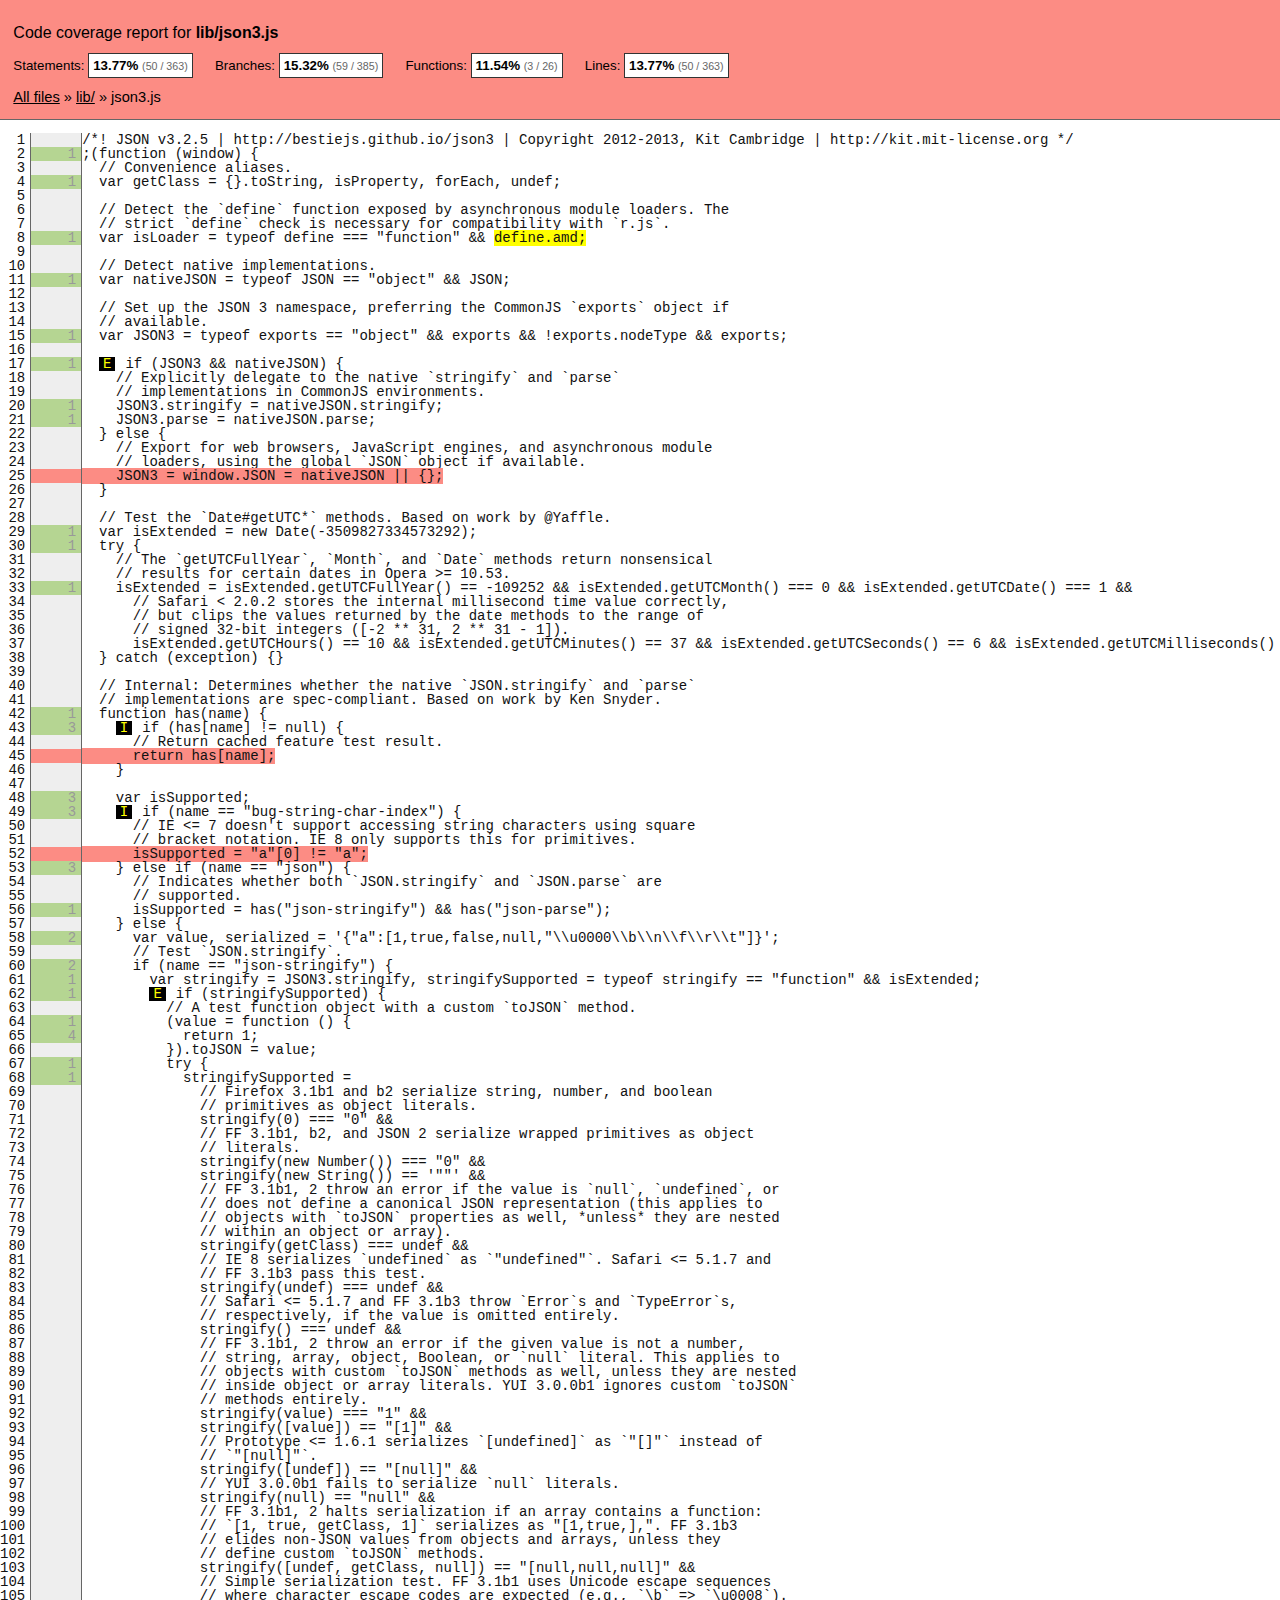
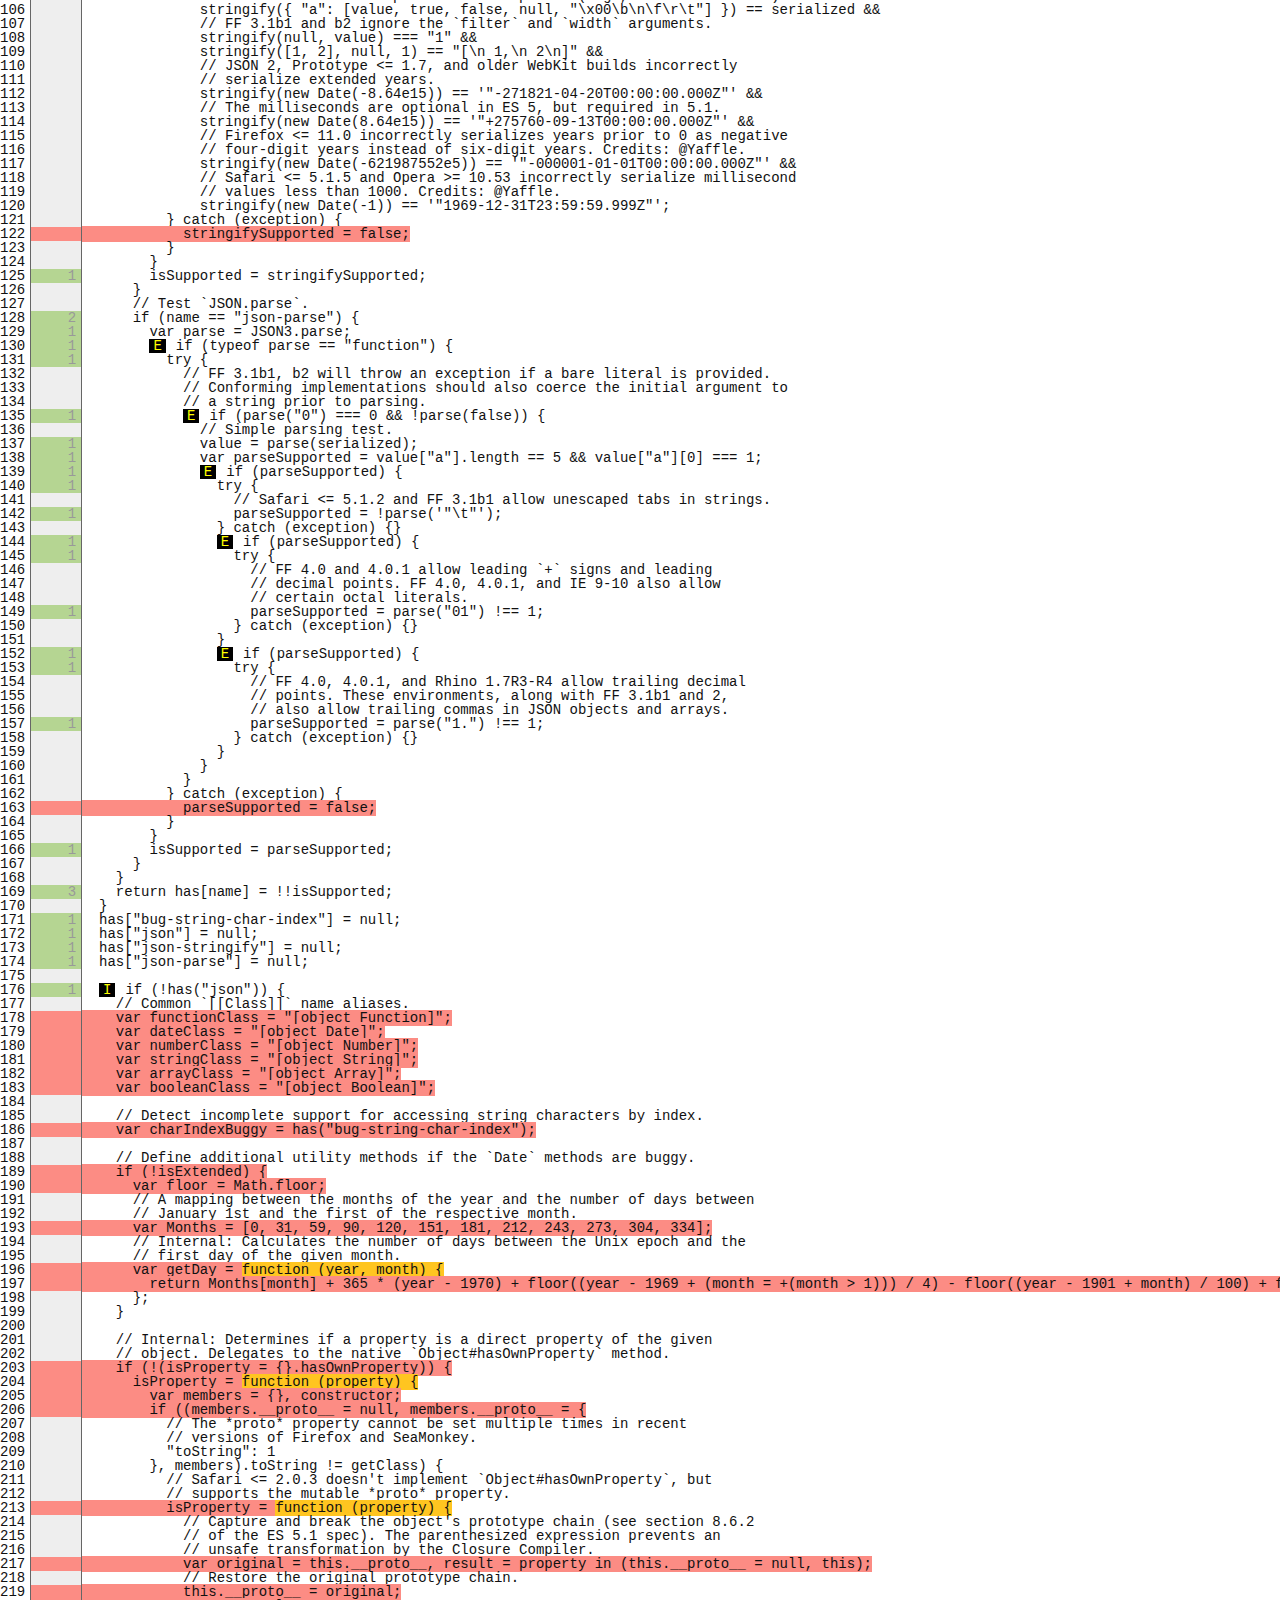
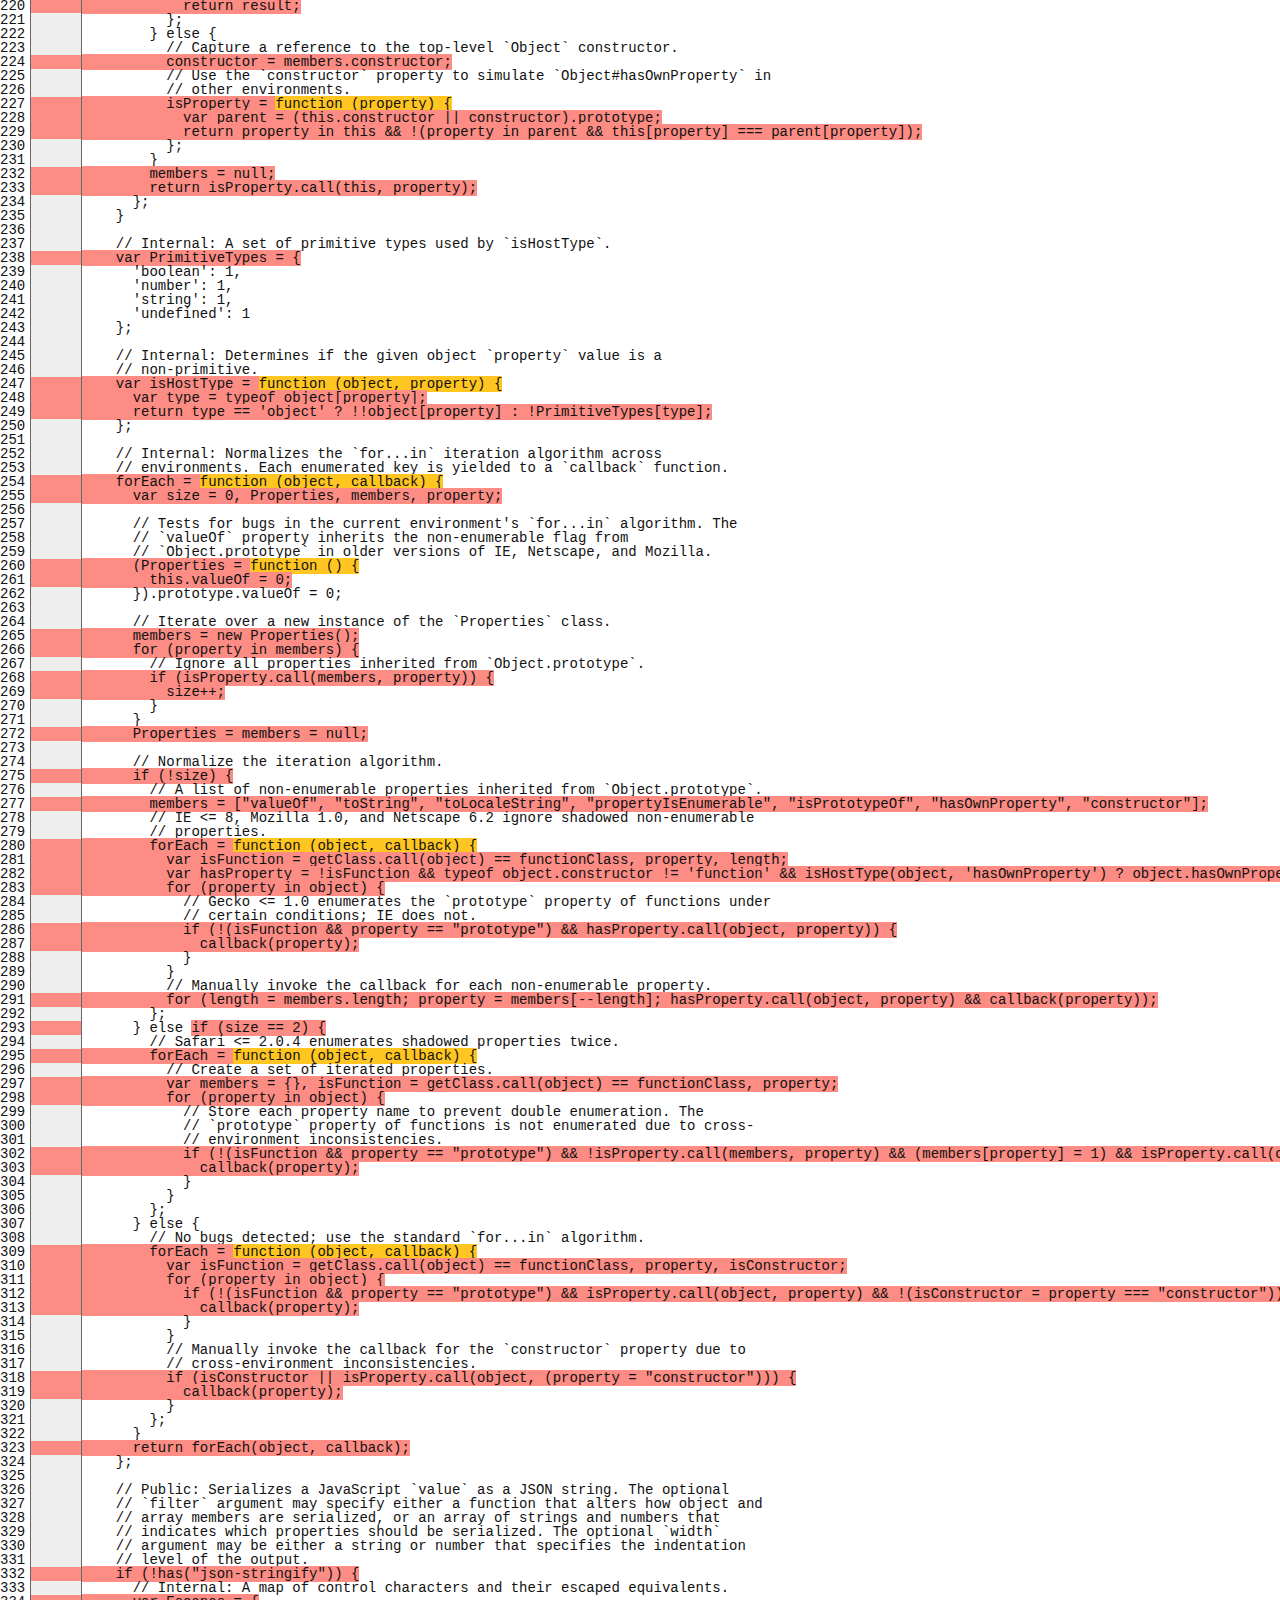
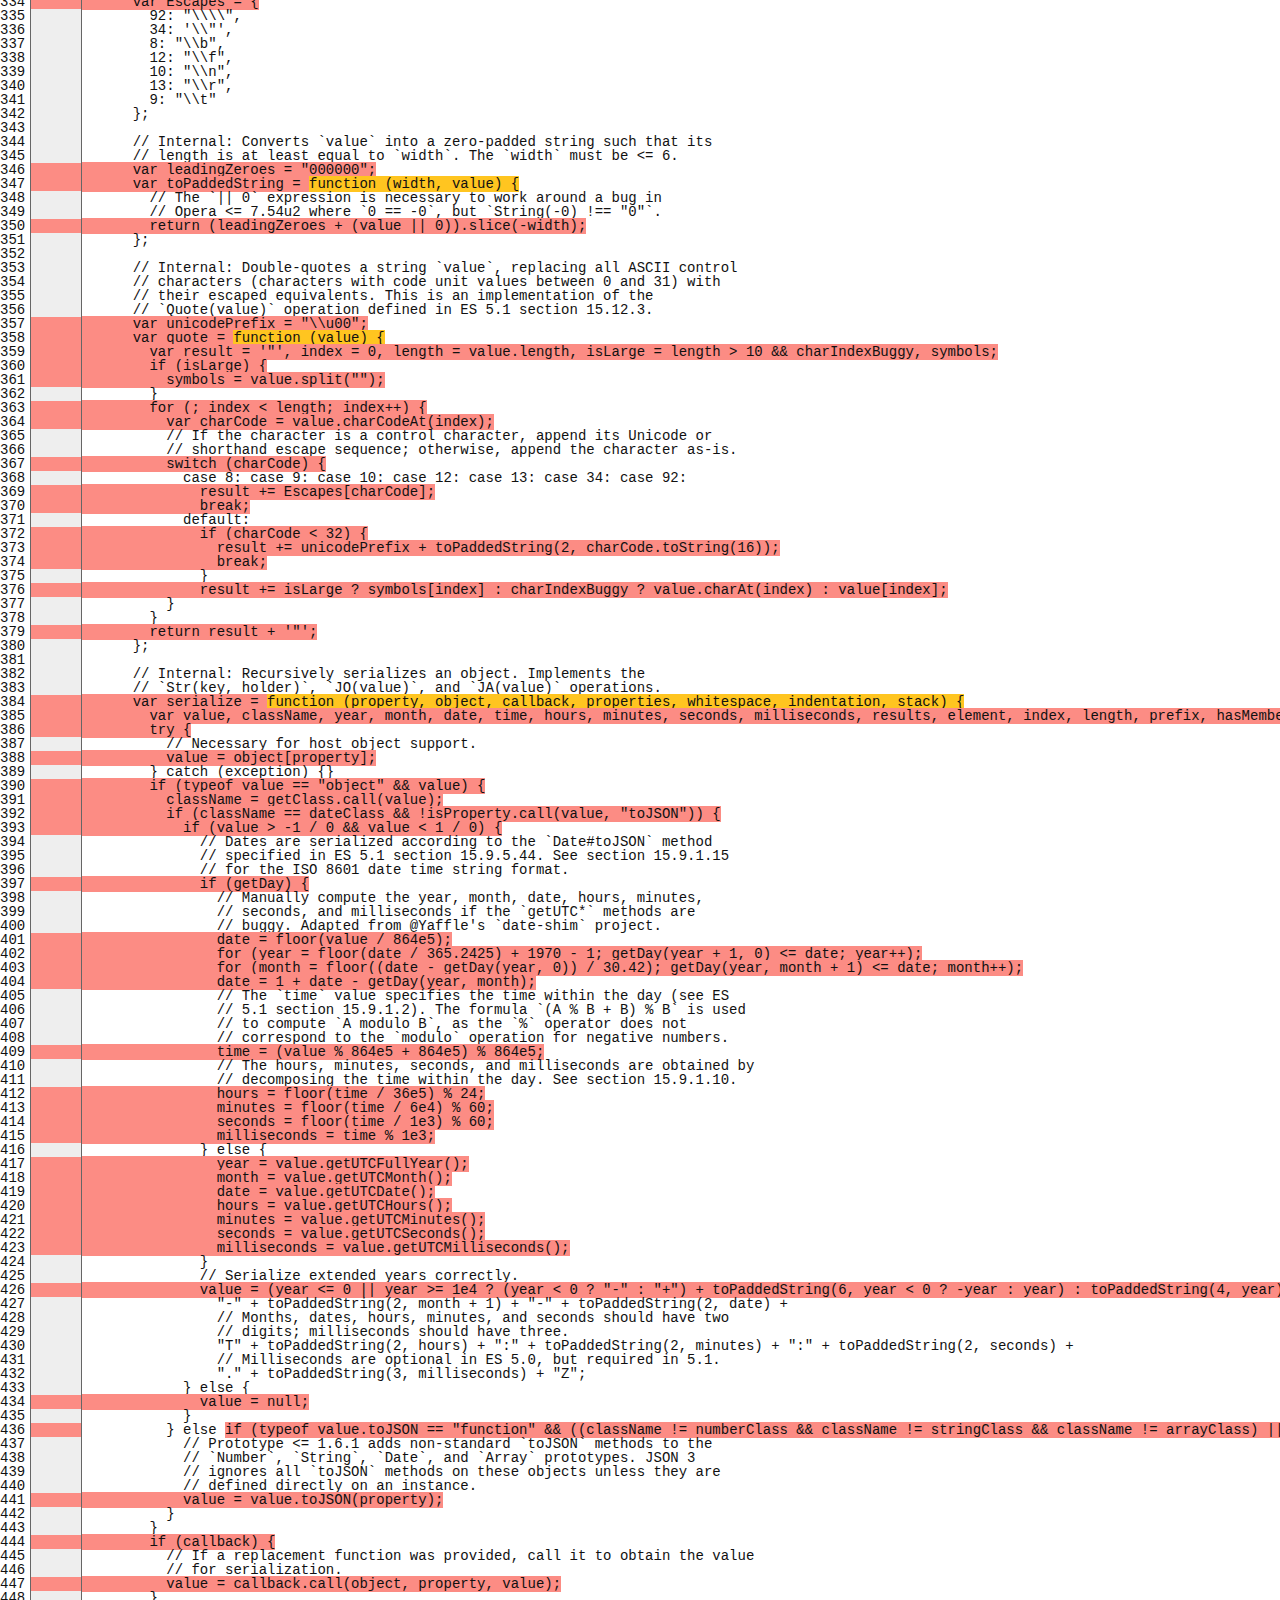
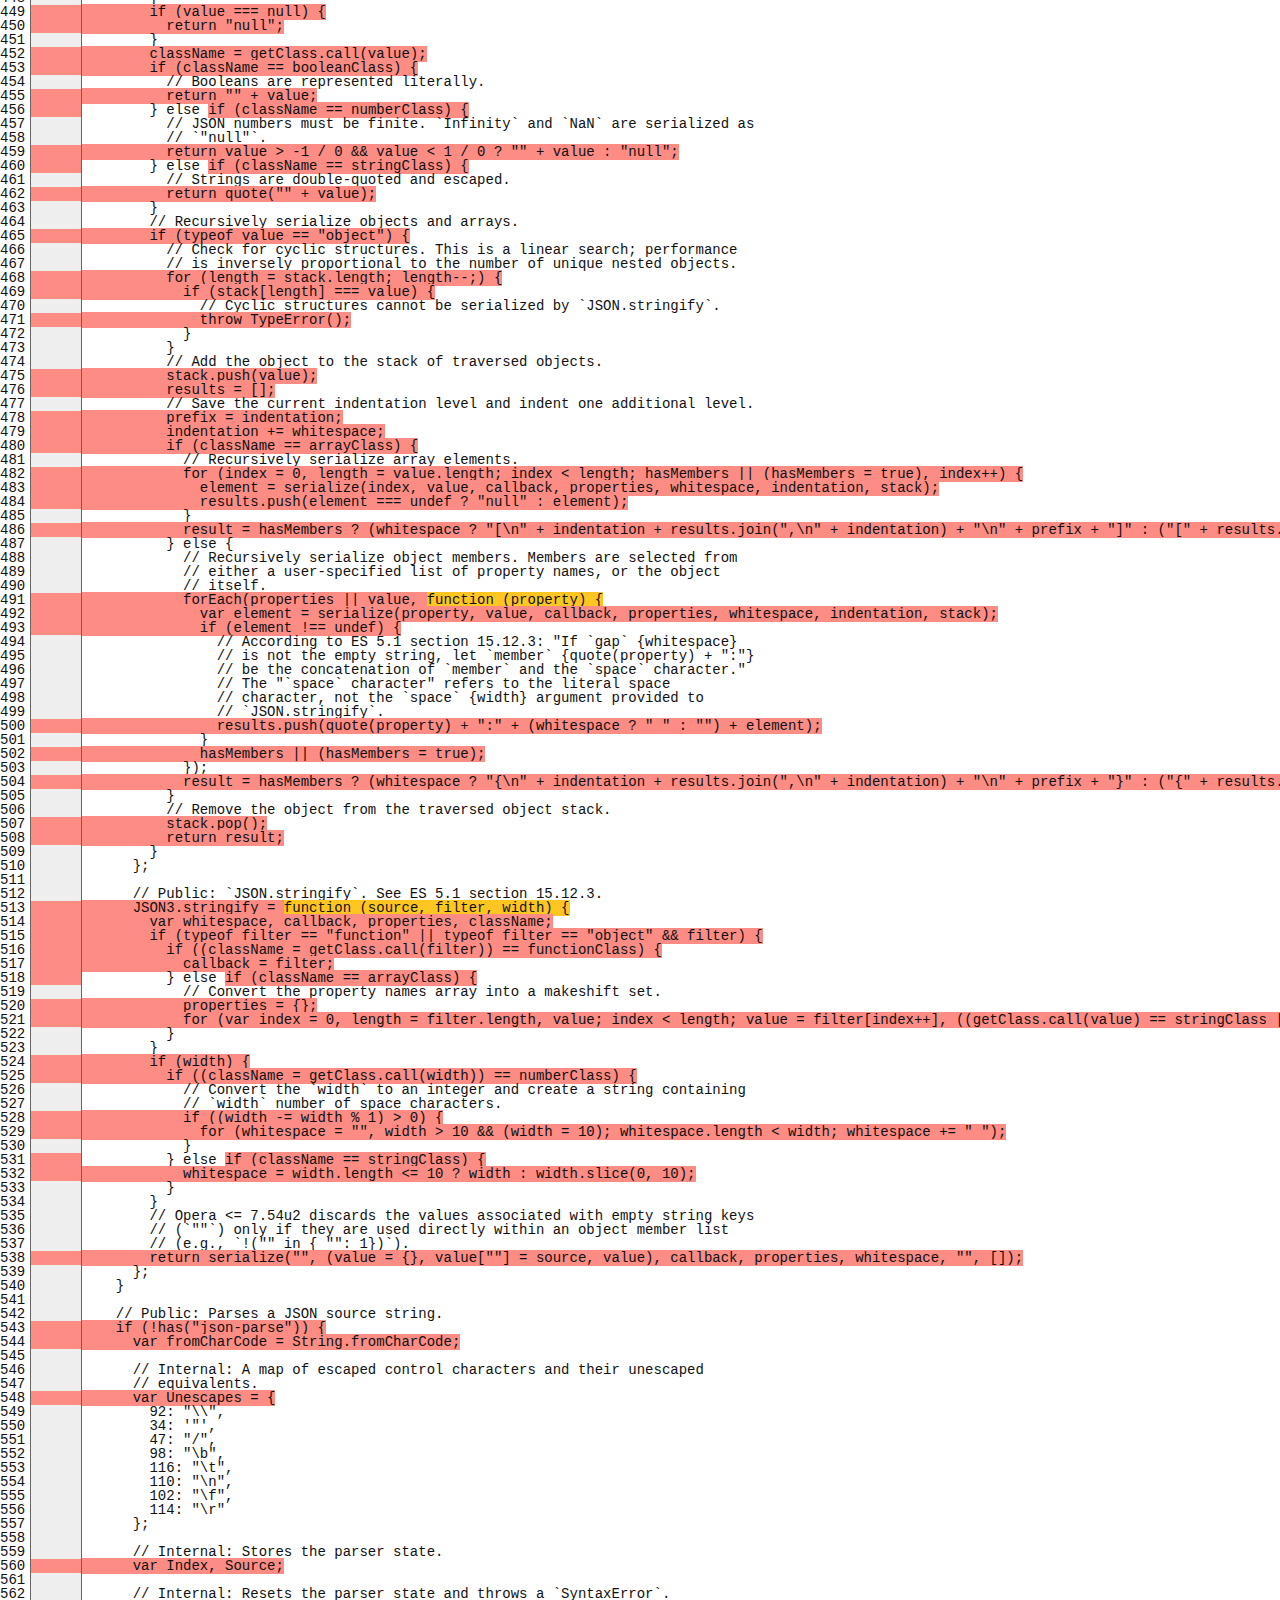
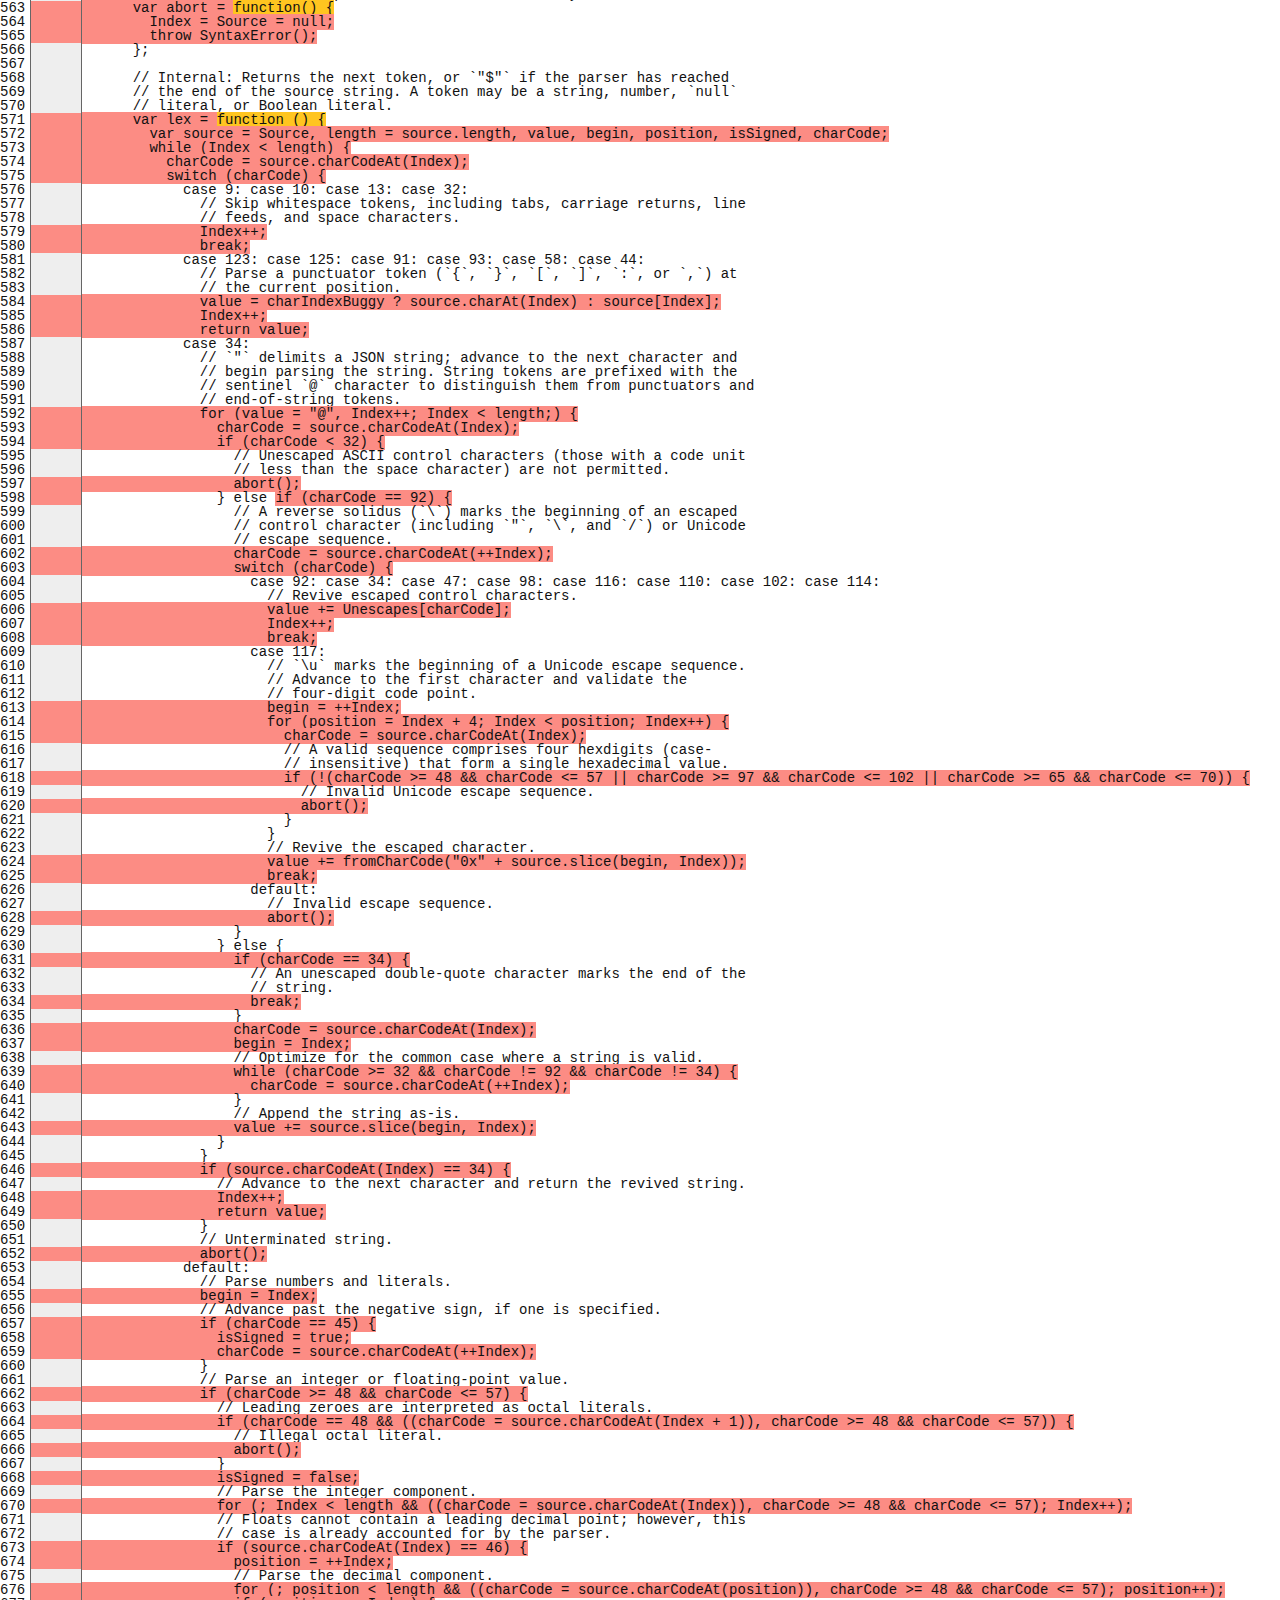
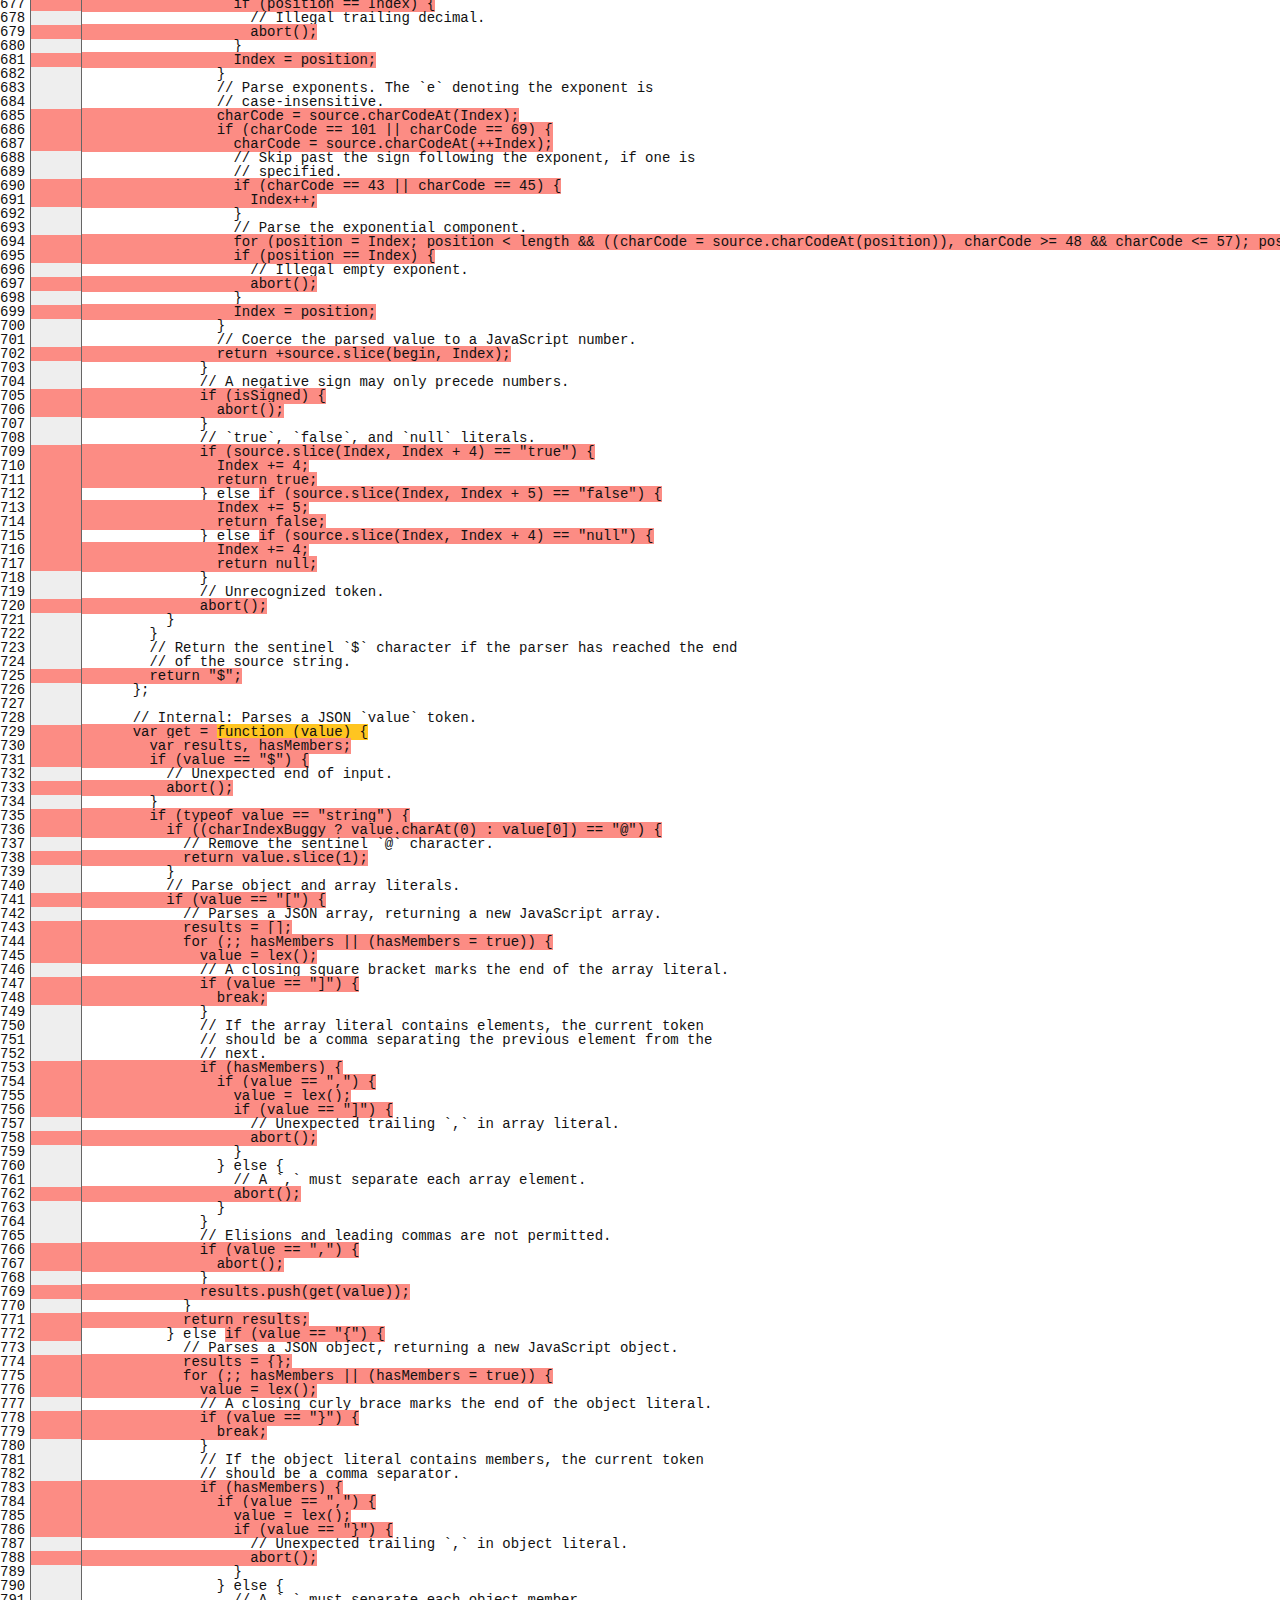
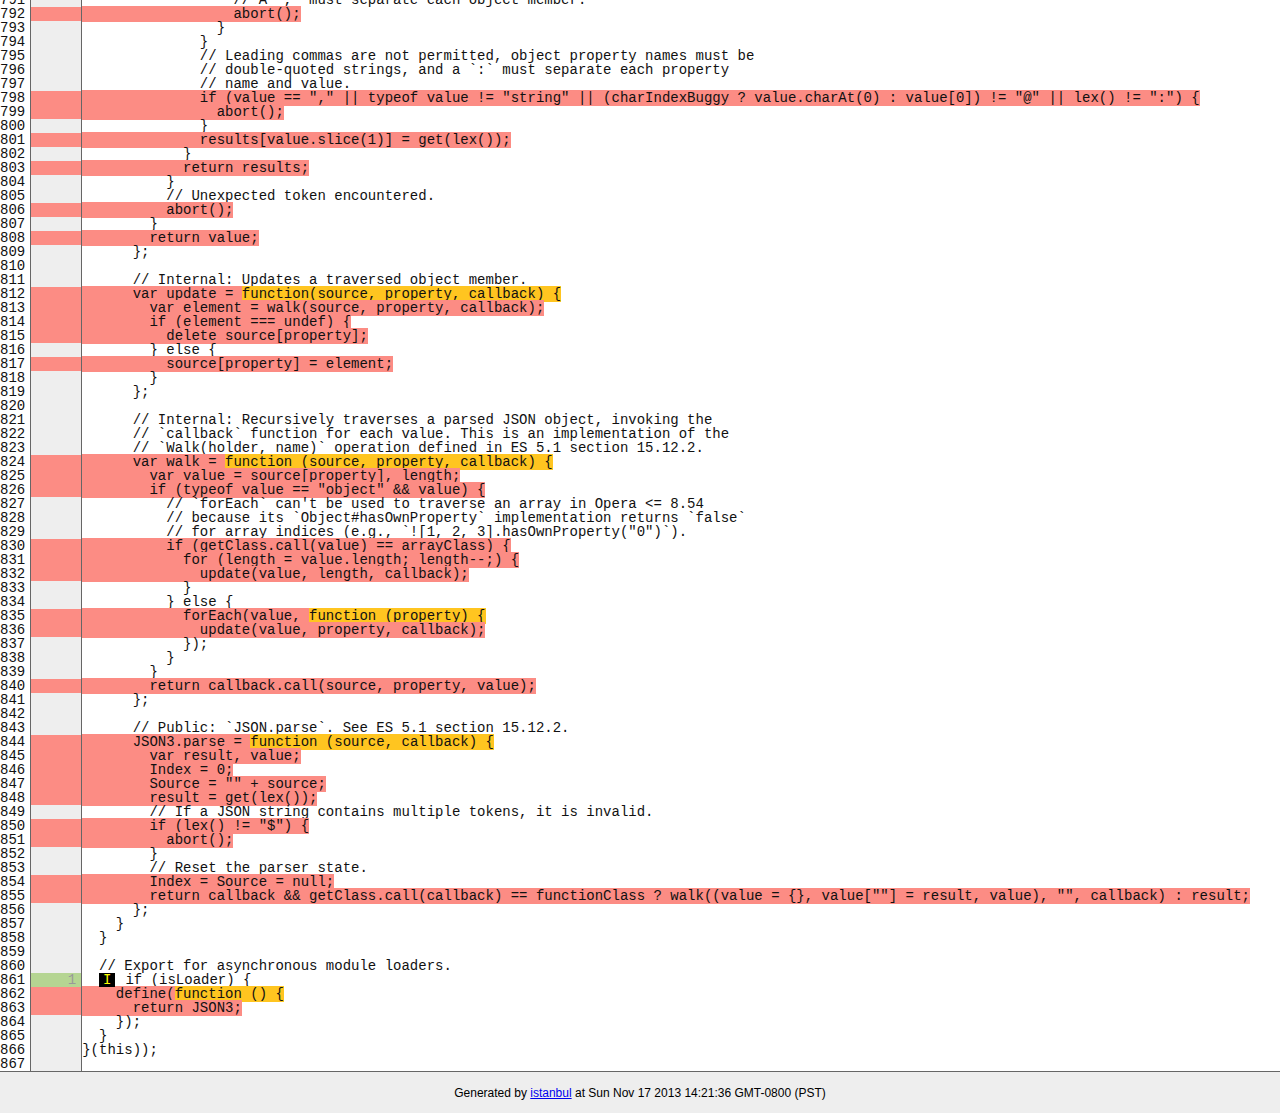
<file: node_modules/json3/coverage/lcov-report/lib/json3.js.html>
<!doctype html>
<html lang="en">
<head>
    <title>Code coverage report for lib/json3.js</title>
    <meta charset="utf-8">

    <link rel="stylesheet" href="../prettify.css">

    <style>
        body, html {
            margin:0; padding: 0;
        }
        body {
            font-family: Helvetica Neue, Helvetica,Arial;
            font-size: 10pt;
        }
        div.header, div.footer {
            background: #eee;
            padding: 1em;
        }
        div.header {
            z-index: 100;
            position: fixed;
            top: 0;
            border-bottom: 1px solid #666;
            width: 100%;
        }
        div.footer {
            border-top: 1px solid #666;
        }
        div.body {
            margin-top: 10em;
        }
        div.meta {
            font-size: 90%;
            text-align: center;
        }
        h1, h2, h3 {
            font-weight: normal;
        }
        h1 {
            font-size: 12pt;
        }
        h2 {
            font-size: 10pt;
        }
        pre {
            font-family: Consolas, Menlo, Monaco, monospace;
            margin: 0;
            padding: 0;
            line-height: 14px;
            font-size: 14px;
            -moz-tab-size: 2;
            -o-tab-size:  2;
            tab-size: 2;
        }

        div.path { font-size: 110%; }
        div.path a:link, div.path a:visited { color: #000; }
        table.coverage { border-collapse: collapse; margin:0; padding: 0 }

        table.coverage td {
            margin: 0;
            padding: 0;
            color: #111;
            vertical-align: top;
        }
        table.coverage td.line-count {
            width: 50px;
            text-align: right;
            padding-right: 5px;
        }
        table.coverage td.line-coverage {
            color: #777 !important;
            text-align: right;
            border-left: 1px solid #666;
            border-right: 1px solid #666;
        }

        table.coverage td.text {
        }

        table.coverage td span.cline-any {
            display: inline-block;
            padding: 0 5px;
            width: 40px;
        }
        table.coverage td span.cline-neutral {
            background: #eee;
        }
        table.coverage td span.cline-yes {
            background: #b5d592;
            color: #999;
        }
        table.coverage td span.cline-no {
            background: #fc8c84;
        }

        .cstat-yes { color: #111; }
        .cstat-no { background: #fc8c84; color: #111; }
        .fstat-no { background: #ffc520; color: #111 !important; }
        .cbranch-no { background:  yellow !important; color: #111; }
        .missing-if-branch {
            display: inline-block;
            margin-right: 10px;
            position: relative;
            padding: 0 4px;
            background: black;
            color: yellow;
            xtext-decoration: line-through;
        }
        .missing-if-branch .typ {
            color: inherit !important;
        }

        .entity, .metric { font-weight: bold; }
        .metric { display: inline-block; border: 1px solid #333; padding: 0.3em; background: white; }
        .metric small { font-size: 80%; font-weight: normal; color: #666; }

        div.coverage-summary table { border-collapse: collapse; margin: 3em; font-size: 110%; }
        div.coverage-summary td, div.coverage-summary table  th { margin: 0; padding: 0.25em 1em; border-top: 1px solid #666; border-bottom: 1px solid #666; }
        div.coverage-summary th { text-align: left; border: 1px solid #666; background: #eee; font-weight: normal; }
        div.coverage-summary th.file { border-right: none !important; }
        div.coverage-summary th.pic { border-left: none !important; text-align: right; }
        div.coverage-summary th.pct { border-right: none !important; }
        div.coverage-summary th.abs { border-left: none !important; text-align: right; }
        div.coverage-summary td.pct { text-align: right; border-left: 1px solid #666; }
        div.coverage-summary td.abs { text-align: right; font-size: 90%; color: #444; border-right: 1px solid #666; }
        div.coverage-summary td.file { text-align: right; border-left: 1px solid #666; white-space: nowrap;  }
        div.coverage-summary td.pic { min-width: 120px !important;  }
        div.coverage-summary a:link { text-decoration: none; color: #000; }
        div.coverage-summary a:visited { text-decoration: none; color: #333; }
        div.coverage-summary a:hover { text-decoration: underline; }
        div.coverage-summary tfoot td { border-top: 1px solid #666; }

        div.coverage-summary .yui3-datatable-sort-indicator, div.coverage-summary .dummy-sort-indicator {
            height: 10px;
            width: 7px;
            display: inline-block;
            margin-left: 0.5em;
        }
        div.coverage-summary .yui3-datatable-sort-indicator {
            background: url("http://yui.yahooapis.com/3.6.0/build/datatable-sort/assets/skins/sam/sort-arrow-sprite.png") no-repeat scroll 0 0 transparent;
        }
        div.coverage-summary .yui3-datatable-sorted .yui3-datatable-sort-indicator {
            background-position: 0 -20px;
        }
        div.coverage-summary .yui3-datatable-sorted-desc .yui3-datatable-sort-indicator {
            background-position: 0 -10px;
        }

        .high { background: #b5d592 !important; }
        .medium { background: #ffe87c !important; }
        .low { background: #fc8c84 !important; }

        span.cover-fill, span.cover-empty {
            display:inline-block;
            border:1px solid #444;
            background: white;
            height: 12px;
        }
        span.cover-fill {
            background: #ccc;
            border-right: 1px solid #444;
        }
        span.cover-empty {
            background: white;
            border-left: none;
        }
        span.cover-full {
            border-right: none !important;
        }
        pre.prettyprint {
            border: none !important;
            padding: 0 !important;
            margin: 0 !important;
        }
        .com { color: #999 !important; }
    </style>
</head>
<body>
<div class="header low">
    <h1>Code coverage report for <span class="entity">lib/json3.js</span></h1>
    <h2>
        
        Statements: <span class="metric">13.77% <small>(50 / 363)</small></span> &nbsp;&nbsp;&nbsp;&nbsp;
        
        
        Branches: <span class="metric">15.32% <small>(59 / 385)</small></span> &nbsp;&nbsp;&nbsp;&nbsp;
        
        
        Functions: <span class="metric">11.54% <small>(3 / 26)</small></span> &nbsp;&nbsp;&nbsp;&nbsp;
        
        
        Lines: <span class="metric">13.77% <small>(50 / 363)</small></span> &nbsp;&nbsp;&nbsp;&nbsp;
        
    </h2>
    <div class="path"><a href="../index.html">All files</a> &#187; <a href="index.html">lib/</a> &#187; json3.js</div>
</div>
<div class="body">
<pre><table class="coverage">
<tr><td class="line-count">1
2
3
4
5
6
7
8
9
10
11
12
13
14
15
16
17
18
19
20
21
22
23
24
25
26
27
28
29
30
31
32
33
34
35
36
37
38
39
40
41
42
43
44
45
46
47
48
49
50
51
52
53
54
55
56
57
58
59
60
61
62
63
64
65
66
67
68
69
70
71
72
73
74
75
76
77
78
79
80
81
82
83
84
85
86
87
88
89
90
91
92
93
94
95
96
97
98
99
100
101
102
103
104
105
106
107
108
109
110
111
112
113
114
115
116
117
118
119
120
121
122
123
124
125
126
127
128
129
130
131
132
133
134
135
136
137
138
139
140
141
142
143
144
145
146
147
148
149
150
151
152
153
154
155
156
157
158
159
160
161
162
163
164
165
166
167
168
169
170
171
172
173
174
175
176
177
178
179
180
181
182
183
184
185
186
187
188
189
190
191
192
193
194
195
196
197
198
199
200
201
202
203
204
205
206
207
208
209
210
211
212
213
214
215
216
217
218
219
220
221
222
223
224
225
226
227
228
229
230
231
232
233
234
235
236
237
238
239
240
241
242
243
244
245
246
247
248
249
250
251
252
253
254
255
256
257
258
259
260
261
262
263
264
265
266
267
268
269
270
271
272
273
274
275
276
277
278
279
280
281
282
283
284
285
286
287
288
289
290
291
292
293
294
295
296
297
298
299
300
301
302
303
304
305
306
307
308
309
310
311
312
313
314
315
316
317
318
319
320
321
322
323
324
325
326
327
328
329
330
331
332
333
334
335
336
337
338
339
340
341
342
343
344
345
346
347
348
349
350
351
352
353
354
355
356
357
358
359
360
361
362
363
364
365
366
367
368
369
370
371
372
373
374
375
376
377
378
379
380
381
382
383
384
385
386
387
388
389
390
391
392
393
394
395
396
397
398
399
400
401
402
403
404
405
406
407
408
409
410
411
412
413
414
415
416
417
418
419
420
421
422
423
424
425
426
427
428
429
430
431
432
433
434
435
436
437
438
439
440
441
442
443
444
445
446
447
448
449
450
451
452
453
454
455
456
457
458
459
460
461
462
463
464
465
466
467
468
469
470
471
472
473
474
475
476
477
478
479
480
481
482
483
484
485
486
487
488
489
490
491
492
493
494
495
496
497
498
499
500
501
502
503
504
505
506
507
508
509
510
511
512
513
514
515
516
517
518
519
520
521
522
523
524
525
526
527
528
529
530
531
532
533
534
535
536
537
538
539
540
541
542
543
544
545
546
547
548
549
550
551
552
553
554
555
556
557
558
559
560
561
562
563
564
565
566
567
568
569
570
571
572
573
574
575
576
577
578
579
580
581
582
583
584
585
586
587
588
589
590
591
592
593
594
595
596
597
598
599
600
601
602
603
604
605
606
607
608
609
610
611
612
613
614
615
616
617
618
619
620
621
622
623
624
625
626
627
628
629
630
631
632
633
634
635
636
637
638
639
640
641
642
643
644
645
646
647
648
649
650
651
652
653
654
655
656
657
658
659
660
661
662
663
664
665
666
667
668
669
670
671
672
673
674
675
676
677
678
679
680
681
682
683
684
685
686
687
688
689
690
691
692
693
694
695
696
697
698
699
700
701
702
703
704
705
706
707
708
709
710
711
712
713
714
715
716
717
718
719
720
721
722
723
724
725
726
727
728
729
730
731
732
733
734
735
736
737
738
739
740
741
742
743
744
745
746
747
748
749
750
751
752
753
754
755
756
757
758
759
760
761
762
763
764
765
766
767
768
769
770
771
772
773
774
775
776
777
778
779
780
781
782
783
784
785
786
787
788
789
790
791
792
793
794
795
796
797
798
799
800
801
802
803
804
805
806
807
808
809
810
811
812
813
814
815
816
817
818
819
820
821
822
823
824
825
826
827
828
829
830
831
832
833
834
835
836
837
838
839
840
841
842
843
844
845
846
847
848
849
850
851
852
853
854
855
856
857
858
859
860
861
862
863
864
865
866
867</td><td class="line-coverage"><span class="cline-any cline-neutral">&nbsp;</span>
<span class="cline-any cline-yes">1</span>
<span class="cline-any cline-neutral">&nbsp;</span>
<span class="cline-any cline-yes">1</span>
<span class="cline-any cline-neutral">&nbsp;</span>
<span class="cline-any cline-neutral">&nbsp;</span>
<span class="cline-any cline-neutral">&nbsp;</span>
<span class="cline-any cline-yes">1</span>
<span class="cline-any cline-neutral">&nbsp;</span>
<span class="cline-any cline-neutral">&nbsp;</span>
<span class="cline-any cline-yes">1</span>
<span class="cline-any cline-neutral">&nbsp;</span>
<span class="cline-any cline-neutral">&nbsp;</span>
<span class="cline-any cline-neutral">&nbsp;</span>
<span class="cline-any cline-yes">1</span>
<span class="cline-any cline-neutral">&nbsp;</span>
<span class="cline-any cline-yes">1</span>
<span class="cline-any cline-neutral">&nbsp;</span>
<span class="cline-any cline-neutral">&nbsp;</span>
<span class="cline-any cline-yes">1</span>
<span class="cline-any cline-yes">1</span>
<span class="cline-any cline-neutral">&nbsp;</span>
<span class="cline-any cline-neutral">&nbsp;</span>
<span class="cline-any cline-neutral">&nbsp;</span>
<span class="cline-any cline-no">&nbsp;</span>
<span class="cline-any cline-neutral">&nbsp;</span>
<span class="cline-any cline-neutral">&nbsp;</span>
<span class="cline-any cline-neutral">&nbsp;</span>
<span class="cline-any cline-yes">1</span>
<span class="cline-any cline-yes">1</span>
<span class="cline-any cline-neutral">&nbsp;</span>
<span class="cline-any cline-neutral">&nbsp;</span>
<span class="cline-any cline-yes">1</span>
<span class="cline-any cline-neutral">&nbsp;</span>
<span class="cline-any cline-neutral">&nbsp;</span>
<span class="cline-any cline-neutral">&nbsp;</span>
<span class="cline-any cline-neutral">&nbsp;</span>
<span class="cline-any cline-neutral">&nbsp;</span>
<span class="cline-any cline-neutral">&nbsp;</span>
<span class="cline-any cline-neutral">&nbsp;</span>
<span class="cline-any cline-neutral">&nbsp;</span>
<span class="cline-any cline-yes">1</span>
<span class="cline-any cline-yes">3</span>
<span class="cline-any cline-neutral">&nbsp;</span>
<span class="cline-any cline-no">&nbsp;</span>
<span class="cline-any cline-neutral">&nbsp;</span>
<span class="cline-any cline-neutral">&nbsp;</span>
<span class="cline-any cline-yes">3</span>
<span class="cline-any cline-yes">3</span>
<span class="cline-any cline-neutral">&nbsp;</span>
<span class="cline-any cline-neutral">&nbsp;</span>
<span class="cline-any cline-no">&nbsp;</span>
<span class="cline-any cline-yes">3</span>
<span class="cline-any cline-neutral">&nbsp;</span>
<span class="cline-any cline-neutral">&nbsp;</span>
<span class="cline-any cline-yes">1</span>
<span class="cline-any cline-neutral">&nbsp;</span>
<span class="cline-any cline-yes">2</span>
<span class="cline-any cline-neutral">&nbsp;</span>
<span class="cline-any cline-yes">2</span>
<span class="cline-any cline-yes">1</span>
<span class="cline-any cline-yes">1</span>
<span class="cline-any cline-neutral">&nbsp;</span>
<span class="cline-any cline-yes">1</span>
<span class="cline-any cline-yes">4</span>
<span class="cline-any cline-neutral">&nbsp;</span>
<span class="cline-any cline-yes">1</span>
<span class="cline-any cline-yes">1</span>
<span class="cline-any cline-neutral">&nbsp;</span>
<span class="cline-any cline-neutral">&nbsp;</span>
<span class="cline-any cline-neutral">&nbsp;</span>
<span class="cline-any cline-neutral">&nbsp;</span>
<span class="cline-any cline-neutral">&nbsp;</span>
<span class="cline-any cline-neutral">&nbsp;</span>
<span class="cline-any cline-neutral">&nbsp;</span>
<span class="cline-any cline-neutral">&nbsp;</span>
<span class="cline-any cline-neutral">&nbsp;</span>
<span class="cline-any cline-neutral">&nbsp;</span>
<span class="cline-any cline-neutral">&nbsp;</span>
<span class="cline-any cline-neutral">&nbsp;</span>
<span class="cline-any cline-neutral">&nbsp;</span>
<span class="cline-any cline-neutral">&nbsp;</span>
<span class="cline-any cline-neutral">&nbsp;</span>
<span class="cline-any cline-neutral">&nbsp;</span>
<span class="cline-any cline-neutral">&nbsp;</span>
<span class="cline-any cline-neutral">&nbsp;</span>
<span class="cline-any cline-neutral">&nbsp;</span>
<span class="cline-any cline-neutral">&nbsp;</span>
<span class="cline-any cline-neutral">&nbsp;</span>
<span class="cline-any cline-neutral">&nbsp;</span>
<span class="cline-any cline-neutral">&nbsp;</span>
<span class="cline-any cline-neutral">&nbsp;</span>
<span class="cline-any cline-neutral">&nbsp;</span>
<span class="cline-any cline-neutral">&nbsp;</span>
<span class="cline-any cline-neutral">&nbsp;</span>
<span class="cline-any cline-neutral">&nbsp;</span>
<span class="cline-any cline-neutral">&nbsp;</span>
<span class="cline-any cline-neutral">&nbsp;</span>
<span class="cline-any cline-neutral">&nbsp;</span>
<span class="cline-any cline-neutral">&nbsp;</span>
<span class="cline-any cline-neutral">&nbsp;</span>
<span class="cline-any cline-neutral">&nbsp;</span>
<span class="cline-any cline-neutral">&nbsp;</span>
<span class="cline-any cline-neutral">&nbsp;</span>
<span class="cline-any cline-neutral">&nbsp;</span>
<span class="cline-any cline-neutral">&nbsp;</span>
<span class="cline-any cline-neutral">&nbsp;</span>
<span class="cline-any cline-neutral">&nbsp;</span>
<span class="cline-any cline-neutral">&nbsp;</span>
<span class="cline-any cline-neutral">&nbsp;</span>
<span class="cline-any cline-neutral">&nbsp;</span>
<span class="cline-any cline-neutral">&nbsp;</span>
<span class="cline-any cline-neutral">&nbsp;</span>
<span class="cline-any cline-neutral">&nbsp;</span>
<span class="cline-any cline-neutral">&nbsp;</span>
<span class="cline-any cline-neutral">&nbsp;</span>
<span class="cline-any cline-neutral">&nbsp;</span>
<span class="cline-any cline-neutral">&nbsp;</span>
<span class="cline-any cline-neutral">&nbsp;</span>
<span class="cline-any cline-neutral">&nbsp;</span>
<span class="cline-any cline-neutral">&nbsp;</span>
<span class="cline-any cline-no">&nbsp;</span>
<span class="cline-any cline-neutral">&nbsp;</span>
<span class="cline-any cline-neutral">&nbsp;</span>
<span class="cline-any cline-yes">1</span>
<span class="cline-any cline-neutral">&nbsp;</span>
<span class="cline-any cline-neutral">&nbsp;</span>
<span class="cline-any cline-yes">2</span>
<span class="cline-any cline-yes">1</span>
<span class="cline-any cline-yes">1</span>
<span class="cline-any cline-yes">1</span>
<span class="cline-any cline-neutral">&nbsp;</span>
<span class="cline-any cline-neutral">&nbsp;</span>
<span class="cline-any cline-neutral">&nbsp;</span>
<span class="cline-any cline-yes">1</span>
<span class="cline-any cline-neutral">&nbsp;</span>
<span class="cline-any cline-yes">1</span>
<span class="cline-any cline-yes">1</span>
<span class="cline-any cline-yes">1</span>
<span class="cline-any cline-yes">1</span>
<span class="cline-any cline-neutral">&nbsp;</span>
<span class="cline-any cline-yes">1</span>
<span class="cline-any cline-neutral">&nbsp;</span>
<span class="cline-any cline-yes">1</span>
<span class="cline-any cline-yes">1</span>
<span class="cline-any cline-neutral">&nbsp;</span>
<span class="cline-any cline-neutral">&nbsp;</span>
<span class="cline-any cline-neutral">&nbsp;</span>
<span class="cline-any cline-yes">1</span>
<span class="cline-any cline-neutral">&nbsp;</span>
<span class="cline-any cline-neutral">&nbsp;</span>
<span class="cline-any cline-yes">1</span>
<span class="cline-any cline-yes">1</span>
<span class="cline-any cline-neutral">&nbsp;</span>
<span class="cline-any cline-neutral">&nbsp;</span>
<span class="cline-any cline-neutral">&nbsp;</span>
<span class="cline-any cline-yes">1</span>
<span class="cline-any cline-neutral">&nbsp;</span>
<span class="cline-any cline-neutral">&nbsp;</span>
<span class="cline-any cline-neutral">&nbsp;</span>
<span class="cline-any cline-neutral">&nbsp;</span>
<span class="cline-any cline-neutral">&nbsp;</span>
<span class="cline-any cline-no">&nbsp;</span>
<span class="cline-any cline-neutral">&nbsp;</span>
<span class="cline-any cline-neutral">&nbsp;</span>
<span class="cline-any cline-yes">1</span>
<span class="cline-any cline-neutral">&nbsp;</span>
<span class="cline-any cline-neutral">&nbsp;</span>
<span class="cline-any cline-yes">3</span>
<span class="cline-any cline-neutral">&nbsp;</span>
<span class="cline-any cline-yes">1</span>
<span class="cline-any cline-yes">1</span>
<span class="cline-any cline-yes">1</span>
<span class="cline-any cline-yes">1</span>
<span class="cline-any cline-neutral">&nbsp;</span>
<span class="cline-any cline-yes">1</span>
<span class="cline-any cline-neutral">&nbsp;</span>
<span class="cline-any cline-no">&nbsp;</span>
<span class="cline-any cline-no">&nbsp;</span>
<span class="cline-any cline-no">&nbsp;</span>
<span class="cline-any cline-no">&nbsp;</span>
<span class="cline-any cline-no">&nbsp;</span>
<span class="cline-any cline-no">&nbsp;</span>
<span class="cline-any cline-neutral">&nbsp;</span>
<span class="cline-any cline-neutral">&nbsp;</span>
<span class="cline-any cline-no">&nbsp;</span>
<span class="cline-any cline-neutral">&nbsp;</span>
<span class="cline-any cline-neutral">&nbsp;</span>
<span class="cline-any cline-no">&nbsp;</span>
<span class="cline-any cline-no">&nbsp;</span>
<span class="cline-any cline-neutral">&nbsp;</span>
<span class="cline-any cline-neutral">&nbsp;</span>
<span class="cline-any cline-no">&nbsp;</span>
<span class="cline-any cline-neutral">&nbsp;</span>
<span class="cline-any cline-neutral">&nbsp;</span>
<span class="cline-any cline-no">&nbsp;</span>
<span class="cline-any cline-no">&nbsp;</span>
<span class="cline-any cline-neutral">&nbsp;</span>
<span class="cline-any cline-neutral">&nbsp;</span>
<span class="cline-any cline-neutral">&nbsp;</span>
<span class="cline-any cline-neutral">&nbsp;</span>
<span class="cline-any cline-neutral">&nbsp;</span>
<span class="cline-any cline-no">&nbsp;</span>
<span class="cline-any cline-no">&nbsp;</span>
<span class="cline-any cline-no">&nbsp;</span>
<span class="cline-any cline-no">&nbsp;</span>
<span class="cline-any cline-neutral">&nbsp;</span>
<span class="cline-any cline-neutral">&nbsp;</span>
<span class="cline-any cline-neutral">&nbsp;</span>
<span class="cline-any cline-neutral">&nbsp;</span>
<span class="cline-any cline-neutral">&nbsp;</span>
<span class="cline-any cline-neutral">&nbsp;</span>
<span class="cline-any cline-no">&nbsp;</span>
<span class="cline-any cline-neutral">&nbsp;</span>
<span class="cline-any cline-neutral">&nbsp;</span>
<span class="cline-any cline-neutral">&nbsp;</span>
<span class="cline-any cline-no">&nbsp;</span>
<span class="cline-any cline-neutral">&nbsp;</span>
<span class="cline-any cline-no">&nbsp;</span>
<span class="cline-any cline-no">&nbsp;</span>
<span class="cline-any cline-neutral">&nbsp;</span>
<span class="cline-any cline-neutral">&nbsp;</span>
<span class="cline-any cline-neutral">&nbsp;</span>
<span class="cline-any cline-no">&nbsp;</span>
<span class="cline-any cline-neutral">&nbsp;</span>
<span class="cline-any cline-neutral">&nbsp;</span>
<span class="cline-any cline-no">&nbsp;</span>
<span class="cline-any cline-no">&nbsp;</span>
<span class="cline-any cline-no">&nbsp;</span>
<span class="cline-any cline-neutral">&nbsp;</span>
<span class="cline-any cline-neutral">&nbsp;</span>
<span class="cline-any cline-no">&nbsp;</span>
<span class="cline-any cline-no">&nbsp;</span>
<span class="cline-any cline-neutral">&nbsp;</span>
<span class="cline-any cline-neutral">&nbsp;</span>
<span class="cline-any cline-neutral">&nbsp;</span>
<span class="cline-any cline-neutral">&nbsp;</span>
<span class="cline-any cline-no">&nbsp;</span>
<span class="cline-any cline-neutral">&nbsp;</span>
<span class="cline-any cline-neutral">&nbsp;</span>
<span class="cline-any cline-neutral">&nbsp;</span>
<span class="cline-any cline-neutral">&nbsp;</span>
<span class="cline-any cline-neutral">&nbsp;</span>
<span class="cline-any cline-neutral">&nbsp;</span>
<span class="cline-any cline-neutral">&nbsp;</span>
<span class="cline-any cline-neutral">&nbsp;</span>
<span class="cline-any cline-no">&nbsp;</span>
<span class="cline-any cline-no">&nbsp;</span>
<span class="cline-any cline-no">&nbsp;</span>
<span class="cline-any cline-neutral">&nbsp;</span>
<span class="cline-any cline-neutral">&nbsp;</span>
<span class="cline-any cline-neutral">&nbsp;</span>
<span class="cline-any cline-neutral">&nbsp;</span>
<span class="cline-any cline-no">&nbsp;</span>
<span class="cline-any cline-no">&nbsp;</span>
<span class="cline-any cline-neutral">&nbsp;</span>
<span class="cline-any cline-neutral">&nbsp;</span>
<span class="cline-any cline-neutral">&nbsp;</span>
<span class="cline-any cline-neutral">&nbsp;</span>
<span class="cline-any cline-no">&nbsp;</span>
<span class="cline-any cline-no">&nbsp;</span>
<span class="cline-any cline-neutral">&nbsp;</span>
<span class="cline-any cline-neutral">&nbsp;</span>
<span class="cline-any cline-neutral">&nbsp;</span>
<span class="cline-any cline-no">&nbsp;</span>
<span class="cline-any cline-no">&nbsp;</span>
<span class="cline-any cline-neutral">&nbsp;</span>
<span class="cline-any cline-no">&nbsp;</span>
<span class="cline-any cline-no">&nbsp;</span>
<span class="cline-any cline-neutral">&nbsp;</span>
<span class="cline-any cline-neutral">&nbsp;</span>
<span class="cline-any cline-no">&nbsp;</span>
<span class="cline-any cline-neutral">&nbsp;</span>
<span class="cline-any cline-neutral">&nbsp;</span>
<span class="cline-any cline-no">&nbsp;</span>
<span class="cline-any cline-neutral">&nbsp;</span>
<span class="cline-any cline-no">&nbsp;</span>
<span class="cline-any cline-neutral">&nbsp;</span>
<span class="cline-any cline-neutral">&nbsp;</span>
<span class="cline-any cline-no">&nbsp;</span>
<span class="cline-any cline-no">&nbsp;</span>
<span class="cline-any cline-no">&nbsp;</span>
<span class="cline-any cline-no">&nbsp;</span>
<span class="cline-any cline-neutral">&nbsp;</span>
<span class="cline-any cline-neutral">&nbsp;</span>
<span class="cline-any cline-no">&nbsp;</span>
<span class="cline-any cline-no">&nbsp;</span>
<span class="cline-any cline-neutral">&nbsp;</span>
<span class="cline-any cline-neutral">&nbsp;</span>
<span class="cline-any cline-neutral">&nbsp;</span>
<span class="cline-any cline-no">&nbsp;</span>
<span class="cline-any cline-neutral">&nbsp;</span>
<span class="cline-any cline-no">&nbsp;</span>
<span class="cline-any cline-neutral">&nbsp;</span>
<span class="cline-any cline-no">&nbsp;</span>
<span class="cline-any cline-neutral">&nbsp;</span>
<span class="cline-any cline-no">&nbsp;</span>
<span class="cline-any cline-no">&nbsp;</span>
<span class="cline-any cline-neutral">&nbsp;</span>
<span class="cline-any cline-neutral">&nbsp;</span>
<span class="cline-any cline-neutral">&nbsp;</span>
<span class="cline-any cline-no">&nbsp;</span>
<span class="cline-any cline-no">&nbsp;</span>
<span class="cline-any cline-neutral">&nbsp;</span>
<span class="cline-any cline-neutral">&nbsp;</span>
<span class="cline-any cline-neutral">&nbsp;</span>
<span class="cline-any cline-neutral">&nbsp;</span>
<span class="cline-any cline-neutral">&nbsp;</span>
<span class="cline-any cline-no">&nbsp;</span>
<span class="cline-any cline-no">&nbsp;</span>
<span class="cline-any cline-no">&nbsp;</span>
<span class="cline-any cline-no">&nbsp;</span>
<span class="cline-any cline-no">&nbsp;</span>
<span class="cline-any cline-neutral">&nbsp;</span>
<span class="cline-any cline-neutral">&nbsp;</span>
<span class="cline-any cline-neutral">&nbsp;</span>
<span class="cline-any cline-neutral">&nbsp;</span>
<span class="cline-any cline-no">&nbsp;</span>
<span class="cline-any cline-no">&nbsp;</span>
<span class="cline-any cline-neutral">&nbsp;</span>
<span class="cline-any cline-neutral">&nbsp;</span>
<span class="cline-any cline-neutral">&nbsp;</span>
<span class="cline-any cline-no">&nbsp;</span>
<span class="cline-any cline-neutral">&nbsp;</span>
<span class="cline-any cline-neutral">&nbsp;</span>
<span class="cline-any cline-neutral">&nbsp;</span>
<span class="cline-any cline-neutral">&nbsp;</span>
<span class="cline-any cline-neutral">&nbsp;</span>
<span class="cline-any cline-neutral">&nbsp;</span>
<span class="cline-any cline-neutral">&nbsp;</span>
<span class="cline-any cline-neutral">&nbsp;</span>
<span class="cline-any cline-no">&nbsp;</span>
<span class="cline-any cline-neutral">&nbsp;</span>
<span class="cline-any cline-no">&nbsp;</span>
<span class="cline-any cline-neutral">&nbsp;</span>
<span class="cline-any cline-neutral">&nbsp;</span>
<span class="cline-any cline-neutral">&nbsp;</span>
<span class="cline-any cline-neutral">&nbsp;</span>
<span class="cline-any cline-neutral">&nbsp;</span>
<span class="cline-any cline-neutral">&nbsp;</span>
<span class="cline-any cline-neutral">&nbsp;</span>
<span class="cline-any cline-neutral">&nbsp;</span>
<span class="cline-any cline-neutral">&nbsp;</span>
<span class="cline-any cline-neutral">&nbsp;</span>
<span class="cline-any cline-neutral">&nbsp;</span>
<span class="cline-any cline-no">&nbsp;</span>
<span class="cline-any cline-no">&nbsp;</span>
<span class="cline-any cline-neutral">&nbsp;</span>
<span class="cline-any cline-neutral">&nbsp;</span>
<span class="cline-any cline-no">&nbsp;</span>
<span class="cline-any cline-neutral">&nbsp;</span>
<span class="cline-any cline-neutral">&nbsp;</span>
<span class="cline-any cline-neutral">&nbsp;</span>
<span class="cline-any cline-neutral">&nbsp;</span>
<span class="cline-any cline-neutral">&nbsp;</span>
<span class="cline-any cline-neutral">&nbsp;</span>
<span class="cline-any cline-no">&nbsp;</span>
<span class="cline-any cline-no">&nbsp;</span>
<span class="cline-any cline-no">&nbsp;</span>
<span class="cline-any cline-no">&nbsp;</span>
<span class="cline-any cline-no">&nbsp;</span>
<span class="cline-any cline-neutral">&nbsp;</span>
<span class="cline-any cline-no">&nbsp;</span>
<span class="cline-any cline-no">&nbsp;</span>
<span class="cline-any cline-neutral">&nbsp;</span>
<span class="cline-any cline-neutral">&nbsp;</span>
<span class="cline-any cline-no">&nbsp;</span>
<span class="cline-any cline-neutral">&nbsp;</span>
<span class="cline-any cline-no">&nbsp;</span>
<span class="cline-any cline-no">&nbsp;</span>
<span class="cline-any cline-neutral">&nbsp;</span>
<span class="cline-any cline-no">&nbsp;</span>
<span class="cline-any cline-no">&nbsp;</span>
<span class="cline-any cline-no">&nbsp;</span>
<span class="cline-any cline-neutral">&nbsp;</span>
<span class="cline-any cline-no">&nbsp;</span>
<span class="cline-any cline-neutral">&nbsp;</span>
<span class="cline-any cline-neutral">&nbsp;</span>
<span class="cline-any cline-no">&nbsp;</span>
<span class="cline-any cline-neutral">&nbsp;</span>
<span class="cline-any cline-neutral">&nbsp;</span>
<span class="cline-any cline-neutral">&nbsp;</span>
<span class="cline-any cline-neutral">&nbsp;</span>
<span class="cline-any cline-no">&nbsp;</span>
<span class="cline-any cline-no">&nbsp;</span>
<span class="cline-any cline-no">&nbsp;</span>
<span class="cline-any cline-neutral">&nbsp;</span>
<span class="cline-any cline-no">&nbsp;</span>
<span class="cline-any cline-neutral">&nbsp;</span>
<span class="cline-any cline-no">&nbsp;</span>
<span class="cline-any cline-no">&nbsp;</span>
<span class="cline-any cline-no">&nbsp;</span>
<span class="cline-any cline-no">&nbsp;</span>
<span class="cline-any cline-neutral">&nbsp;</span>
<span class="cline-any cline-neutral">&nbsp;</span>
<span class="cline-any cline-neutral">&nbsp;</span>
<span class="cline-any cline-no">&nbsp;</span>
<span class="cline-any cline-neutral">&nbsp;</span>
<span class="cline-any cline-neutral">&nbsp;</span>
<span class="cline-any cline-neutral">&nbsp;</span>
<span class="cline-any cline-no">&nbsp;</span>
<span class="cline-any cline-no">&nbsp;</span>
<span class="cline-any cline-no">&nbsp;</span>
<span class="cline-any cline-no">&nbsp;</span>
<span class="cline-any cline-neutral">&nbsp;</span>
<span class="cline-any cline-neutral">&nbsp;</span>
<span class="cline-any cline-neutral">&nbsp;</span>
<span class="cline-any cline-neutral">&nbsp;</span>
<span class="cline-any cline-no">&nbsp;</span>
<span class="cline-any cline-neutral">&nbsp;</span>
<span class="cline-any cline-neutral">&nbsp;</span>
<span class="cline-any cline-no">&nbsp;</span>
<span class="cline-any cline-no">&nbsp;</span>
<span class="cline-any cline-no">&nbsp;</span>
<span class="cline-any cline-no">&nbsp;</span>
<span class="cline-any cline-neutral">&nbsp;</span>
<span class="cline-any cline-no">&nbsp;</span>
<span class="cline-any cline-no">&nbsp;</span>
<span class="cline-any cline-no">&nbsp;</span>
<span class="cline-any cline-no">&nbsp;</span>
<span class="cline-any cline-no">&nbsp;</span>
<span class="cline-any cline-no">&nbsp;</span>
<span class="cline-any cline-no">&nbsp;</span>
<span class="cline-any cline-neutral">&nbsp;</span>
<span class="cline-any cline-neutral">&nbsp;</span>
<span class="cline-any cline-no">&nbsp;</span>
<span class="cline-any cline-neutral">&nbsp;</span>
<span class="cline-any cline-neutral">&nbsp;</span>
<span class="cline-any cline-neutral">&nbsp;</span>
<span class="cline-any cline-neutral">&nbsp;</span>
<span class="cline-any cline-neutral">&nbsp;</span>
<span class="cline-any cline-neutral">&nbsp;</span>
<span class="cline-any cline-neutral">&nbsp;</span>
<span class="cline-any cline-no">&nbsp;</span>
<span class="cline-any cline-neutral">&nbsp;</span>
<span class="cline-any cline-no">&nbsp;</span>
<span class="cline-any cline-neutral">&nbsp;</span>
<span class="cline-any cline-neutral">&nbsp;</span>
<span class="cline-any cline-neutral">&nbsp;</span>
<span class="cline-any cline-neutral">&nbsp;</span>
<span class="cline-any cline-no">&nbsp;</span>
<span class="cline-any cline-neutral">&nbsp;</span>
<span class="cline-any cline-neutral">&nbsp;</span>
<span class="cline-any cline-no">&nbsp;</span>
<span class="cline-any cline-neutral">&nbsp;</span>
<span class="cline-any cline-neutral">&nbsp;</span>
<span class="cline-any cline-no">&nbsp;</span>
<span class="cline-any cline-neutral">&nbsp;</span>
<span class="cline-any cline-no">&nbsp;</span>
<span class="cline-any cline-no">&nbsp;</span>
<span class="cline-any cline-neutral">&nbsp;</span>
<span class="cline-any cline-no">&nbsp;</span>
<span class="cline-any cline-no">&nbsp;</span>
<span class="cline-any cline-neutral">&nbsp;</span>
<span class="cline-any cline-no">&nbsp;</span>
<span class="cline-any cline-no">&nbsp;</span>
<span class="cline-any cline-neutral">&nbsp;</span>
<span class="cline-any cline-neutral">&nbsp;</span>
<span class="cline-any cline-no">&nbsp;</span>
<span class="cline-any cline-no">&nbsp;</span>
<span class="cline-any cline-neutral">&nbsp;</span>
<span class="cline-any cline-no">&nbsp;</span>
<span class="cline-any cline-neutral">&nbsp;</span>
<span class="cline-any cline-neutral">&nbsp;</span>
<span class="cline-any cline-no">&nbsp;</span>
<span class="cline-any cline-neutral">&nbsp;</span>
<span class="cline-any cline-neutral">&nbsp;</span>
<span class="cline-any cline-no">&nbsp;</span>
<span class="cline-any cline-no">&nbsp;</span>
<span class="cline-any cline-neutral">&nbsp;</span>
<span class="cline-any cline-no">&nbsp;</span>
<span class="cline-any cline-neutral">&nbsp;</span>
<span class="cline-any cline-neutral">&nbsp;</span>
<span class="cline-any cline-neutral">&nbsp;</span>
<span class="cline-any cline-no">&nbsp;</span>
<span class="cline-any cline-no">&nbsp;</span>
<span class="cline-any cline-neutral">&nbsp;</span>
<span class="cline-any cline-no">&nbsp;</span>
<span class="cline-any cline-no">&nbsp;</span>
<span class="cline-any cline-no">&nbsp;</span>
<span class="cline-any cline-neutral">&nbsp;</span>
<span class="cline-any cline-no">&nbsp;</span>
<span class="cline-any cline-no">&nbsp;</span>
<span class="cline-any cline-no">&nbsp;</span>
<span class="cline-any cline-neutral">&nbsp;</span>
<span class="cline-any cline-no">&nbsp;</span>
<span class="cline-any cline-neutral">&nbsp;</span>
<span class="cline-any cline-neutral">&nbsp;</span>
<span class="cline-any cline-neutral">&nbsp;</span>
<span class="cline-any cline-neutral">&nbsp;</span>
<span class="cline-any cline-no">&nbsp;</span>
<span class="cline-any cline-no">&nbsp;</span>
<span class="cline-any cline-no">&nbsp;</span>
<span class="cline-any cline-neutral">&nbsp;</span>
<span class="cline-any cline-neutral">&nbsp;</span>
<span class="cline-any cline-neutral">&nbsp;</span>
<span class="cline-any cline-neutral">&nbsp;</span>
<span class="cline-any cline-neutral">&nbsp;</span>
<span class="cline-any cline-neutral">&nbsp;</span>
<span class="cline-any cline-no">&nbsp;</span>
<span class="cline-any cline-neutral">&nbsp;</span>
<span class="cline-any cline-no">&nbsp;</span>
<span class="cline-any cline-neutral">&nbsp;</span>
<span class="cline-any cline-no">&nbsp;</span>
<span class="cline-any cline-neutral">&nbsp;</span>
<span class="cline-any cline-neutral">&nbsp;</span>
<span class="cline-any cline-no">&nbsp;</span>
<span class="cline-any cline-no">&nbsp;</span>
<span class="cline-any cline-neutral">&nbsp;</span>
<span class="cline-any cline-neutral">&nbsp;</span>
<span class="cline-any cline-neutral">&nbsp;</span>
<span class="cline-any cline-neutral">&nbsp;</span>
<span class="cline-any cline-no">&nbsp;</span>
<span class="cline-any cline-no">&nbsp;</span>
<span class="cline-any cline-no">&nbsp;</span>
<span class="cline-any cline-no">&nbsp;</span>
<span class="cline-any cline-no">&nbsp;</span>
<span class="cline-any cline-no">&nbsp;</span>
<span class="cline-any cline-neutral">&nbsp;</span>
<span class="cline-any cline-no">&nbsp;</span>
<span class="cline-any cline-no">&nbsp;</span>
<span class="cline-any cline-neutral">&nbsp;</span>
<span class="cline-any cline-neutral">&nbsp;</span>
<span class="cline-any cline-no">&nbsp;</span>
<span class="cline-any cline-no">&nbsp;</span>
<span class="cline-any cline-neutral">&nbsp;</span>
<span class="cline-any cline-neutral">&nbsp;</span>
<span class="cline-any cline-no">&nbsp;</span>
<span class="cline-any cline-no">&nbsp;</span>
<span class="cline-any cline-neutral">&nbsp;</span>
<span class="cline-any cline-no">&nbsp;</span>
<span class="cline-any cline-no">&nbsp;</span>
<span class="cline-any cline-neutral">&nbsp;</span>
<span class="cline-any cline-neutral">&nbsp;</span>
<span class="cline-any cline-neutral">&nbsp;</span>
<span class="cline-any cline-neutral">&nbsp;</span>
<span class="cline-any cline-neutral">&nbsp;</span>
<span class="cline-any cline-no">&nbsp;</span>
<span class="cline-any cline-neutral">&nbsp;</span>
<span class="cline-any cline-neutral">&nbsp;</span>
<span class="cline-any cline-neutral">&nbsp;</span>
<span class="cline-any cline-neutral">&nbsp;</span>
<span class="cline-any cline-no">&nbsp;</span>
<span class="cline-any cline-no">&nbsp;</span>
<span class="cline-any cline-neutral">&nbsp;</span>
<span class="cline-any cline-neutral">&nbsp;</span>
<span class="cline-any cline-neutral">&nbsp;</span>
<span class="cline-any cline-no">&nbsp;</span>
<span class="cline-any cline-neutral">&nbsp;</span>
<span class="cline-any cline-neutral">&nbsp;</span>
<span class="cline-any cline-neutral">&nbsp;</span>
<span class="cline-any cline-neutral">&nbsp;</span>
<span class="cline-any cline-neutral">&nbsp;</span>
<span class="cline-any cline-neutral">&nbsp;</span>
<span class="cline-any cline-neutral">&nbsp;</span>
<span class="cline-any cline-neutral">&nbsp;</span>
<span class="cline-any cline-neutral">&nbsp;</span>
<span class="cline-any cline-neutral">&nbsp;</span>
<span class="cline-any cline-neutral">&nbsp;</span>
<span class="cline-any cline-no">&nbsp;</span>
<span class="cline-any cline-neutral">&nbsp;</span>
<span class="cline-any cline-neutral">&nbsp;</span>
<span class="cline-any cline-no">&nbsp;</span>
<span class="cline-any cline-no">&nbsp;</span>
<span class="cline-any cline-no">&nbsp;</span>
<span class="cline-any cline-neutral">&nbsp;</span>
<span class="cline-any cline-neutral">&nbsp;</span>
<span class="cline-any cline-neutral">&nbsp;</span>
<span class="cline-any cline-neutral">&nbsp;</span>
<span class="cline-any cline-neutral">&nbsp;</span>
<span class="cline-any cline-no">&nbsp;</span>
<span class="cline-any cline-no">&nbsp;</span>
<span class="cline-any cline-no">&nbsp;</span>
<span class="cline-any cline-no">&nbsp;</span>
<span class="cline-any cline-no">&nbsp;</span>
<span class="cline-any cline-neutral">&nbsp;</span>
<span class="cline-any cline-neutral">&nbsp;</span>
<span class="cline-any cline-neutral">&nbsp;</span>
<span class="cline-any cline-no">&nbsp;</span>
<span class="cline-any cline-no">&nbsp;</span>
<span class="cline-any cline-neutral">&nbsp;</span>
<span class="cline-any cline-neutral">&nbsp;</span>
<span class="cline-any cline-neutral">&nbsp;</span>
<span class="cline-any cline-no">&nbsp;</span>
<span class="cline-any cline-no">&nbsp;</span>
<span class="cline-any cline-no">&nbsp;</span>
<span class="cline-any cline-neutral">&nbsp;</span>
<span class="cline-any cline-neutral">&nbsp;</span>
<span class="cline-any cline-neutral">&nbsp;</span>
<span class="cline-any cline-neutral">&nbsp;</span>
<span class="cline-any cline-neutral">&nbsp;</span>
<span class="cline-any cline-no">&nbsp;</span>
<span class="cline-any cline-no">&nbsp;</span>
<span class="cline-any cline-no">&nbsp;</span>
<span class="cline-any cline-neutral">&nbsp;</span>
<span class="cline-any cline-neutral">&nbsp;</span>
<span class="cline-any cline-no">&nbsp;</span>
<span class="cline-any cline-no">&nbsp;</span>
<span class="cline-any cline-neutral">&nbsp;</span>
<span class="cline-any cline-neutral">&nbsp;</span>
<span class="cline-any cline-neutral">&nbsp;</span>
<span class="cline-any cline-no">&nbsp;</span>
<span class="cline-any cline-no">&nbsp;</span>
<span class="cline-any cline-neutral">&nbsp;</span>
<span class="cline-any cline-neutral">&nbsp;</span>
<span class="cline-any cline-no">&nbsp;</span>
<span class="cline-any cline-no">&nbsp;</span>
<span class="cline-any cline-no">&nbsp;</span>
<span class="cline-any cline-neutral">&nbsp;</span>
<span class="cline-any cline-neutral">&nbsp;</span>
<span class="cline-any cline-neutral">&nbsp;</span>
<span class="cline-any cline-neutral">&nbsp;</span>
<span class="cline-any cline-no">&nbsp;</span>
<span class="cline-any cline-no">&nbsp;</span>
<span class="cline-any cline-no">&nbsp;</span>
<span class="cline-any cline-neutral">&nbsp;</span>
<span class="cline-any cline-neutral">&nbsp;</span>
<span class="cline-any cline-no">&nbsp;</span>
<span class="cline-any cline-neutral">&nbsp;</span>
<span class="cline-any cline-no">&nbsp;</span>
<span class="cline-any cline-neutral">&nbsp;</span>
<span class="cline-any cline-neutral">&nbsp;</span>
<span class="cline-any cline-neutral">&nbsp;</span>
<span class="cline-any cline-no">&nbsp;</span>
<span class="cline-any cline-no">&nbsp;</span>
<span class="cline-any cline-neutral">&nbsp;</span>
<span class="cline-any cline-neutral">&nbsp;</span>
<span class="cline-any cline-no">&nbsp;</span>
<span class="cline-any cline-neutral">&nbsp;</span>
<span class="cline-any cline-neutral">&nbsp;</span>
<span class="cline-any cline-no">&nbsp;</span>
<span class="cline-any cline-neutral">&nbsp;</span>
<span class="cline-any cline-neutral">&nbsp;</span>
<span class="cline-any cline-no">&nbsp;</span>
<span class="cline-any cline-neutral">&nbsp;</span>
<span class="cline-any cline-no">&nbsp;</span>
<span class="cline-any cline-no">&nbsp;</span>
<span class="cline-any cline-neutral">&nbsp;</span>
<span class="cline-any cline-no">&nbsp;</span>
<span class="cline-any cline-no">&nbsp;</span>
<span class="cline-any cline-neutral">&nbsp;</span>
<span class="cline-any cline-neutral">&nbsp;</span>
<span class="cline-any cline-no">&nbsp;</span>
<span class="cline-any cline-neutral">&nbsp;</span>
<span class="cline-any cline-neutral">&nbsp;</span>
<span class="cline-any cline-no">&nbsp;</span>
<span class="cline-any cline-neutral">&nbsp;</span>
<span class="cline-any cline-no">&nbsp;</span>
<span class="cline-any cline-no">&nbsp;</span>
<span class="cline-any cline-neutral">&nbsp;</span>
<span class="cline-any cline-neutral">&nbsp;</span>
<span class="cline-any cline-no">&nbsp;</span>
<span class="cline-any cline-neutral">&nbsp;</span>
<span class="cline-any cline-neutral">&nbsp;</span>
<span class="cline-any cline-no">&nbsp;</span>
<span class="cline-any cline-neutral">&nbsp;</span>
<span class="cline-any cline-no">&nbsp;</span>
<span class="cline-any cline-no">&nbsp;</span>
<span class="cline-any cline-no">&nbsp;</span>
<span class="cline-any cline-neutral">&nbsp;</span>
<span class="cline-any cline-neutral">&nbsp;</span>
<span class="cline-any cline-no">&nbsp;</span>
<span class="cline-any cline-neutral">&nbsp;</span>
<span class="cline-any cline-no">&nbsp;</span>
<span class="cline-any cline-neutral">&nbsp;</span>
<span class="cline-any cline-no">&nbsp;</span>
<span class="cline-any cline-neutral">&nbsp;</span>
<span class="cline-any cline-no">&nbsp;</span>
<span class="cline-any cline-neutral">&nbsp;</span>
<span class="cline-any cline-no">&nbsp;</span>
<span class="cline-any cline-neutral">&nbsp;</span>
<span class="cline-any cline-neutral">&nbsp;</span>
<span class="cline-any cline-no">&nbsp;</span>
<span class="cline-any cline-no">&nbsp;</span>
<span class="cline-any cline-neutral">&nbsp;</span>
<span class="cline-any cline-no">&nbsp;</span>
<span class="cline-any cline-no">&nbsp;</span>
<span class="cline-any cline-neutral">&nbsp;</span>
<span class="cline-any cline-no">&nbsp;</span>
<span class="cline-any cline-neutral">&nbsp;</span>
<span class="cline-any cline-no">&nbsp;</span>
<span class="cline-any cline-neutral">&nbsp;</span>
<span class="cline-any cline-neutral">&nbsp;</span>
<span class="cline-any cline-neutral">&nbsp;</span>
<span class="cline-any cline-no">&nbsp;</span>
<span class="cline-any cline-no">&nbsp;</span>
<span class="cline-any cline-no">&nbsp;</span>
<span class="cline-any cline-neutral">&nbsp;</span>
<span class="cline-any cline-neutral">&nbsp;</span>
<span class="cline-any cline-no">&nbsp;</span>
<span class="cline-any cline-no">&nbsp;</span>
<span class="cline-any cline-neutral">&nbsp;</span>
<span class="cline-any cline-neutral">&nbsp;</span>
<span class="cline-any cline-no">&nbsp;</span>
<span class="cline-any cline-no">&nbsp;</span>
<span class="cline-any cline-neutral">&nbsp;</span>
<span class="cline-any cline-no">&nbsp;</span>
<span class="cline-any cline-neutral">&nbsp;</span>
<span class="cline-any cline-no">&nbsp;</span>
<span class="cline-any cline-neutral">&nbsp;</span>
<span class="cline-any cline-neutral">&nbsp;</span>
<span class="cline-any cline-no">&nbsp;</span>
<span class="cline-any cline-neutral">&nbsp;</span>
<span class="cline-any cline-neutral">&nbsp;</span>
<span class="cline-any cline-no">&nbsp;</span>
<span class="cline-any cline-no">&nbsp;</span>
<span class="cline-any cline-neutral">&nbsp;</span>
<span class="cline-any cline-neutral">&nbsp;</span>
<span class="cline-any cline-no">&nbsp;</span>
<span class="cline-any cline-no">&nbsp;</span>
<span class="cline-any cline-no">&nbsp;</span>
<span class="cline-any cline-no">&nbsp;</span>
<span class="cline-any cline-no">&nbsp;</span>
<span class="cline-any cline-no">&nbsp;</span>
<span class="cline-any cline-no">&nbsp;</span>
<span class="cline-any cline-no">&nbsp;</span>
<span class="cline-any cline-no">&nbsp;</span>
<span class="cline-any cline-neutral">&nbsp;</span>
<span class="cline-any cline-neutral">&nbsp;</span>
<span class="cline-any cline-no">&nbsp;</span>
<span class="cline-any cline-neutral">&nbsp;</span>
<span class="cline-any cline-neutral">&nbsp;</span>
<span class="cline-any cline-neutral">&nbsp;</span>
<span class="cline-any cline-neutral">&nbsp;</span>
<span class="cline-any cline-no">&nbsp;</span>
<span class="cline-any cline-neutral">&nbsp;</span>
<span class="cline-any cline-neutral">&nbsp;</span>
<span class="cline-any cline-neutral">&nbsp;</span>
<span class="cline-any cline-no">&nbsp;</span>
<span class="cline-any cline-no">&nbsp;</span>
<span class="cline-any cline-no">&nbsp;</span>
<span class="cline-any cline-neutral">&nbsp;</span>
<span class="cline-any cline-no">&nbsp;</span>
<span class="cline-any cline-neutral">&nbsp;</span>
<span class="cline-any cline-no">&nbsp;</span>
<span class="cline-any cline-no">&nbsp;</span>
<span class="cline-any cline-neutral">&nbsp;</span>
<span class="cline-any cline-no">&nbsp;</span>
<span class="cline-any cline-neutral">&nbsp;</span>
<span class="cline-any cline-neutral">&nbsp;</span>
<span class="cline-any cline-no">&nbsp;</span>
<span class="cline-any cline-neutral">&nbsp;</span>
<span class="cline-any cline-no">&nbsp;</span>
<span class="cline-any cline-no">&nbsp;</span>
<span class="cline-any cline-no">&nbsp;</span>
<span class="cline-any cline-neutral">&nbsp;</span>
<span class="cline-any cline-no">&nbsp;</span>
<span class="cline-any cline-no">&nbsp;</span>
<span class="cline-any cline-neutral">&nbsp;</span>
<span class="cline-any cline-neutral">&nbsp;</span>
<span class="cline-any cline-neutral">&nbsp;</span>
<span class="cline-any cline-neutral">&nbsp;</span>
<span class="cline-any cline-no">&nbsp;</span>
<span class="cline-any cline-no">&nbsp;</span>
<span class="cline-any cline-no">&nbsp;</span>
<span class="cline-any cline-no">&nbsp;</span>
<span class="cline-any cline-neutral">&nbsp;</span>
<span class="cline-any cline-no">&nbsp;</span>
<span class="cline-any cline-neutral">&nbsp;</span>
<span class="cline-any cline-neutral">&nbsp;</span>
<span class="cline-any cline-neutral">&nbsp;</span>
<span class="cline-any cline-no">&nbsp;</span>
<span class="cline-any cline-neutral">&nbsp;</span>
<span class="cline-any cline-neutral">&nbsp;</span>
<span class="cline-any cline-neutral">&nbsp;</span>
<span class="cline-any cline-no">&nbsp;</span>
<span class="cline-any cline-no">&nbsp;</span>
<span class="cline-any cline-neutral">&nbsp;</span>
<span class="cline-any cline-no">&nbsp;</span>
<span class="cline-any cline-neutral">&nbsp;</span>
<span class="cline-any cline-no">&nbsp;</span>
<span class="cline-any cline-no">&nbsp;</span>
<span class="cline-any cline-neutral">&nbsp;</span>
<span class="cline-any cline-no">&nbsp;</span>
<span class="cline-any cline-no">&nbsp;</span>
<span class="cline-any cline-no">&nbsp;</span>
<span class="cline-any cline-neutral">&nbsp;</span>
<span class="cline-any cline-no">&nbsp;</span>
<span class="cline-any cline-no">&nbsp;</span>
<span class="cline-any cline-neutral">&nbsp;</span>
<span class="cline-any cline-neutral">&nbsp;</span>
<span class="cline-any cline-neutral">&nbsp;</span>
<span class="cline-any cline-no">&nbsp;</span>
<span class="cline-any cline-no">&nbsp;</span>
<span class="cline-any cline-no">&nbsp;</span>
<span class="cline-any cline-no">&nbsp;</span>
<span class="cline-any cline-neutral">&nbsp;</span>
<span class="cline-any cline-no">&nbsp;</span>
<span class="cline-any cline-neutral">&nbsp;</span>
<span class="cline-any cline-neutral">&nbsp;</span>
<span class="cline-any cline-neutral">&nbsp;</span>
<span class="cline-any cline-no">&nbsp;</span>
<span class="cline-any cline-neutral">&nbsp;</span>
<span class="cline-any cline-neutral">&nbsp;</span>
<span class="cline-any cline-neutral">&nbsp;</span>
<span class="cline-any cline-neutral">&nbsp;</span>
<span class="cline-any cline-neutral">&nbsp;</span>
<span class="cline-any cline-no">&nbsp;</span>
<span class="cline-any cline-no">&nbsp;</span>
<span class="cline-any cline-neutral">&nbsp;</span>
<span class="cline-any cline-no">&nbsp;</span>
<span class="cline-any cline-neutral">&nbsp;</span>
<span class="cline-any cline-no">&nbsp;</span>
<span class="cline-any cline-neutral">&nbsp;</span>
<span class="cline-any cline-neutral">&nbsp;</span>
<span class="cline-any cline-no">&nbsp;</span>
<span class="cline-any cline-neutral">&nbsp;</span>
<span class="cline-any cline-no">&nbsp;</span>
<span class="cline-any cline-neutral">&nbsp;</span>
<span class="cline-any cline-neutral">&nbsp;</span>
<span class="cline-any cline-neutral">&nbsp;</span>
<span class="cline-any cline-no">&nbsp;</span>
<span class="cline-any cline-no">&nbsp;</span>
<span class="cline-any cline-no">&nbsp;</span>
<span class="cline-any cline-no">&nbsp;</span>
<span class="cline-any cline-neutral">&nbsp;</span>
<span class="cline-any cline-no">&nbsp;</span>
<span class="cline-any cline-neutral">&nbsp;</span>
<span class="cline-any cline-neutral">&nbsp;</span>
<span class="cline-any cline-neutral">&nbsp;</span>
<span class="cline-any cline-neutral">&nbsp;</span>
<span class="cline-any cline-neutral">&nbsp;</span>
<span class="cline-any cline-neutral">&nbsp;</span>
<span class="cline-any cline-no">&nbsp;</span>
<span class="cline-any cline-no">&nbsp;</span>
<span class="cline-any cline-no">&nbsp;</span>
<span class="cline-any cline-neutral">&nbsp;</span>
<span class="cline-any cline-neutral">&nbsp;</span>
<span class="cline-any cline-neutral">&nbsp;</span>
<span class="cline-any cline-no">&nbsp;</span>
<span class="cline-any cline-no">&nbsp;</span>
<span class="cline-any cline-no">&nbsp;</span>
<span class="cline-any cline-neutral">&nbsp;</span>
<span class="cline-any cline-neutral">&nbsp;</span>
<span class="cline-any cline-no">&nbsp;</span>
<span class="cline-any cline-no">&nbsp;</span>
<span class="cline-any cline-neutral">&nbsp;</span>
<span class="cline-any cline-neutral">&nbsp;</span>
<span class="cline-any cline-neutral">&nbsp;</span>
<span class="cline-any cline-no">&nbsp;</span>
<span class="cline-any cline-neutral">&nbsp;</span>
<span class="cline-any cline-neutral">&nbsp;</span>
<span class="cline-any cline-neutral">&nbsp;</span>
<span class="cline-any cline-no">&nbsp;</span>
<span class="cline-any cline-no">&nbsp;</span>
<span class="cline-any cline-no">&nbsp;</span>
<span class="cline-any cline-no">&nbsp;</span>
<span class="cline-any cline-no">&nbsp;</span>
<span class="cline-any cline-neutral">&nbsp;</span>
<span class="cline-any cline-no">&nbsp;</span>
<span class="cline-any cline-no">&nbsp;</span>
<span class="cline-any cline-neutral">&nbsp;</span>
<span class="cline-any cline-neutral">&nbsp;</span>
<span class="cline-any cline-no">&nbsp;</span>
<span class="cline-any cline-no">&nbsp;</span>
<span class="cline-any cline-neutral">&nbsp;</span>
<span class="cline-any cline-neutral">&nbsp;</span>
<span class="cline-any cline-neutral">&nbsp;</span>
<span class="cline-any cline-neutral">&nbsp;</span>
<span class="cline-any cline-neutral">&nbsp;</span>
<span class="cline-any cline-yes">1</span>
<span class="cline-any cline-no">&nbsp;</span>
<span class="cline-any cline-no">&nbsp;</span>
<span class="cline-any cline-neutral">&nbsp;</span>
<span class="cline-any cline-neutral">&nbsp;</span>
<span class="cline-any cline-neutral">&nbsp;</span>
<span class="cline-any cline-neutral">&nbsp;</span></td><td class="text"><pre class="prettyprint lang-js">/*! JSON v3.2.5 | http://bestiejs.github.io/json3 | Copyright 2012-2013, Kit Cambridge | http://kit.mit-license.org */
;(function (window) {
  // Convenience aliases.
  var getClass = {}.toString, isProperty, forEach, undef;
&nbsp;
  // Detect the `define` function exposed by asynchronous module loaders. The
  // strict `define` check is necessary for compatibility with `r.js`.
  var isLoader = typeof define === "function" &amp;&amp; <span class="branch-1 cbranch-no" title="branch not covered" >define.amd;</span>
&nbsp;
  // Detect native implementations.
  var nativeJSON = typeof JSON == "object" &amp;&amp; JSON;
&nbsp;
  // Set up the JSON 3 namespace, preferring the CommonJS `exports` object if
  // available.
  var JSON3 = typeof exports == "object" &amp;&amp; exports &amp;&amp; !exports.nodeType &amp;&amp; exports;
&nbsp;
  <span class="missing-if-branch" title="else path not taken"" >E</span>if (JSON3 &amp;&amp; nativeJSON) {
    // Explicitly delegate to the native `stringify` and `parse`
    // implementations in CommonJS environments.
    JSON3.stringify = nativeJSON.stringify;
    JSON3.parse = nativeJSON.parse;
  } else {
    // Export for web browsers, JavaScript engines, and asynchronous module
    // loaders, using the global `JSON` object if available.
<span class="cstat-no" title="statement not covered" >    JSON3 = window.JSON = nativeJSON || {};</span>
  }
&nbsp;
  // Test the `Date#getUTC*` methods. Based on work by @Yaffle.
  var isExtended = new Date(-3509827334573292);
  try {
    // The `getUTCFullYear`, `Month`, and `Date` methods return nonsensical
    // results for certain dates in Opera &gt;= 10.53.
    isExtended = isExtended.getUTCFullYear() == -109252 &amp;&amp; isExtended.getUTCMonth() === 0 &amp;&amp; isExtended.getUTCDate() === 1 &amp;&amp;
      // Safari &lt; 2.0.2 stores the internal millisecond time value correctly,
      // but clips the values returned by the date methods to the range of
      // signed 32-bit integers ([-2 ** 31, 2 ** 31 - 1]).
      isExtended.getUTCHours() == 10 &amp;&amp; isExtended.getUTCMinutes() == 37 &amp;&amp; isExtended.getUTCSeconds() == 6 &amp;&amp; isExtended.getUTCMilliseconds() == 708;
  } catch (exception) {}
&nbsp;
  // Internal: Determines whether the native `JSON.stringify` and `parse`
  // implementations are spec-compliant. Based on work by Ken Snyder.
  function has(name) {
    <span class="missing-if-branch" title="if path not taken"" >I</span>if (has[name] != null) {
      // Return cached feature test result.
<span class="cstat-no" title="statement not covered" >      return has[name];</span>
    }
&nbsp;
    var isSupported;
    <span class="missing-if-branch" title="if path not taken"" >I</span>if (name == "bug-string-char-index") {
      // IE &lt;= 7 doesn't support accessing string characters using square
      // bracket notation. IE 8 only supports this for primitives.
<span class="cstat-no" title="statement not covered" >      isSupported = "a"[0] != "a";</span>
    } else if (name == "json") {
      // Indicates whether both `JSON.stringify` and `JSON.parse` are
      // supported.
      isSupported = has("json-stringify") &amp;&amp; has("json-parse");
    } else {
      var value, serialized = '{"a":[1,true,false,null,"\\u0000\\b\\n\\f\\r\\t"]}';
      // Test `JSON.stringify`.
      if (name == "json-stringify") {
        var stringify = JSON3.stringify, stringifySupported = typeof stringify == "function" &amp;&amp; isExtended;
        <span class="missing-if-branch" title="else path not taken"" >E</span>if (stringifySupported) {
          // A test function object with a custom `toJSON` method.
          (value = function () {
            return 1;
          }).toJSON = value;
          try {
            stringifySupported =
              // Firefox 3.1b1 and b2 serialize string, number, and boolean
              // primitives as object literals.
              stringify(0) === "0" &amp;&amp;
              // FF 3.1b1, b2, and JSON 2 serialize wrapped primitives as object
              // literals.
              stringify(new Number()) === "0" &amp;&amp;
              stringify(new String()) == '""' &amp;&amp;
              // FF 3.1b1, 2 throw an error if the value is `null`, `undefined`, or
              // does not define a canonical JSON representation (this applies to
              // objects with `toJSON` properties as well, *unless* they are nested
              // within an object or array).
              stringify(getClass) === undef &amp;&amp;
              // IE 8 serializes `undefined` as `"undefined"`. Safari &lt;= 5.1.7 and
              // FF 3.1b3 pass this test.
              stringify(undef) === undef &amp;&amp;
              // Safari &lt;= 5.1.7 and FF 3.1b3 throw `Error`s and `TypeError`s,
              // respectively, if the value is omitted entirely.
              stringify() === undef &amp;&amp;
              // FF 3.1b1, 2 throw an error if the given value is not a number,
              // string, array, object, Boolean, or `null` literal. This applies to
              // objects with custom `toJSON` methods as well, unless they are nested
              // inside object or array literals. YUI 3.0.0b1 ignores custom `toJSON`
              // methods entirely.
              stringify(value) === "1" &amp;&amp;
              stringify([value]) == "[1]" &amp;&amp;
              // Prototype &lt;= 1.6.1 serializes `[undefined]` as `"[]"` instead of
              // `"[null]"`.
              stringify([undef]) == "[null]" &amp;&amp;
              // YUI 3.0.0b1 fails to serialize `null` literals.
              stringify(null) == "null" &amp;&amp;
              // FF 3.1b1, 2 halts serialization if an array contains a function:
              // `[1, true, getClass, 1]` serializes as "[1,true,],". FF 3.1b3
              // elides non-JSON values from objects and arrays, unless they
              // define custom `toJSON` methods.
              stringify([undef, getClass, null]) == "[null,null,null]" &amp;&amp;
              // Simple serialization test. FF 3.1b1 uses Unicode escape sequences
              // where character escape codes are expected (e.g., `\b` =&gt; `\u0008`).
              stringify({ "a": [value, true, false, null, "\x00\b\n\f\r\t"] }) == serialized &amp;&amp;
              // FF 3.1b1 and b2 ignore the `filter` and `width` arguments.
              stringify(null, value) === "1" &amp;&amp;
              stringify([1, 2], null, 1) == "[\n 1,\n 2\n]" &amp;&amp;
              // JSON 2, Prototype &lt;= 1.7, and older WebKit builds incorrectly
              // serialize extended years.
              stringify(new Date(-8.64e15)) == '"-271821-04-20T00:00:00.000Z"' &amp;&amp;
              // The milliseconds are optional in ES 5, but required in 5.1.
              stringify(new Date(8.64e15)) == '"+275760-09-13T00:00:00.000Z"' &amp;&amp;
              // Firefox &lt;= 11.0 incorrectly serializes years prior to 0 as negative
              // four-digit years instead of six-digit years. Credits: @Yaffle.
              stringify(new Date(-621987552e5)) == '"-000001-01-01T00:00:00.000Z"' &amp;&amp;
              // Safari &lt;= 5.1.5 and Opera &gt;= 10.53 incorrectly serialize millisecond
              // values less than 1000. Credits: @Yaffle.
              stringify(new Date(-1)) == '"1969-12-31T23:59:59.999Z"';
          } catch (exception) {
<span class="cstat-no" title="statement not covered" >            stringifySupported = false;</span>
          }
        }
        isSupported = stringifySupported;
      }
      // Test `JSON.parse`.
      if (name == "json-parse") {
        var parse = JSON3.parse;
        <span class="missing-if-branch" title="else path not taken"" >E</span>if (typeof parse == "function") {
          try {
            // FF 3.1b1, b2 will throw an exception if a bare literal is provided.
            // Conforming implementations should also coerce the initial argument to
            // a string prior to parsing.
            <span class="missing-if-branch" title="else path not taken"" >E</span>if (parse("0") === 0 &amp;&amp; !parse(false)) {
              // Simple parsing test.
              value = parse(serialized);
              var parseSupported = value["a"].length == 5 &amp;&amp; value["a"][0] === 1;
              <span class="missing-if-branch" title="else path not taken"" >E</span>if (parseSupported) {
                try {
                  // Safari &lt;= 5.1.2 and FF 3.1b1 allow unescaped tabs in strings.
                  parseSupported = !parse('"\t"');
                } catch (exception) {}
                <span class="missing-if-branch" title="else path not taken"" >E</span>if (parseSupported) {
                  try {
                    // FF 4.0 and 4.0.1 allow leading `+` signs and leading
                    // decimal points. FF 4.0, 4.0.1, and IE 9-10 also allow
                    // certain octal literals.
                    parseSupported = parse("01") !== 1;
                  } catch (exception) {}
                }
                <span class="missing-if-branch" title="else path not taken"" >E</span>if (parseSupported) {
                  try {
                    // FF 4.0, 4.0.1, and Rhino 1.7R3-R4 allow trailing decimal
                    // points. These environments, along with FF 3.1b1 and 2,
                    // also allow trailing commas in JSON objects and arrays.
                    parseSupported = parse("1.") !== 1;
                  } catch (exception) {}
                }
              }
            }
          } catch (exception) {
<span class="cstat-no" title="statement not covered" >            parseSupported = false;</span>
          }
        }
        isSupported = parseSupported;
      }
    }
    return has[name] = !!isSupported;
  }
  has["bug-string-char-index"] = null;
  has["json"] = null;
  has["json-stringify"] = null;
  has["json-parse"] = null;
&nbsp;
  <span class="missing-if-branch" title="if path not taken"" >I</span>if (!has("json")) {
    // Common `[[Class]]` name aliases.
<span class="cstat-no" title="statement not covered" >    var functionClass = "[object Function]";</span>
<span class="cstat-no" title="statement not covered" >    var dateClass = "[object Date]";</span>
<span class="cstat-no" title="statement not covered" >    var numberClass = "[object Number]";</span>
<span class="cstat-no" title="statement not covered" >    var stringClass = "[object String]";</span>
<span class="cstat-no" title="statement not covered" >    var arrayClass = "[object Array]";</span>
<span class="cstat-no" title="statement not covered" >    var booleanClass = "[object Boolean]";</span>
&nbsp;
    // Detect incomplete support for accessing string characters by index.
<span class="cstat-no" title="statement not covered" >    var charIndexBuggy = has("bug-string-char-index");</span>
&nbsp;
    // Define additional utility methods if the `Date` methods are buggy.
<span class="cstat-no" title="statement not covered" >    if (!isExtended) {</span>
<span class="cstat-no" title="statement not covered" >      var floor = Math.floor;</span>
      // A mapping between the months of the year and the number of days between
      // January 1st and the first of the respective month.
<span class="cstat-no" title="statement not covered" >      var Months = [0, 31, 59, 90, 120, 151, 181, 212, 243, 273, 304, 334];</span>
      // Internal: Calculates the number of days between the Unix epoch and the
      // first day of the given month.
<span class="cstat-no" title="statement not covered" >      var getDay = <span class="fstat-no" title="function not covered" >function (year, month) {</span></span>
<span class="cstat-no" title="statement not covered" >        return Months[month] + 365 * (year - 1970) + floor((year - 1969 + (month = +(month &gt; 1))) / 4) - floor((year - 1901 + month) / 100) + floor((year - 1601 + month) / 400);</span>
      };
    }
&nbsp;
    // Internal: Determines if a property is a direct property of the given
    // object. Delegates to the native `Object#hasOwnProperty` method.
<span class="cstat-no" title="statement not covered" >    if (!(isProperty = {}.hasOwnProperty)) {</span>
<span class="cstat-no" title="statement not covered" >      isProperty = <span class="fstat-no" title="function not covered" >function (property) {</span></span>
<span class="cstat-no" title="statement not covered" >        var members = {}, constructor;</span>
<span class="cstat-no" title="statement not covered" >        if ((members.__proto__ = null, members.__proto__ = {</span>
          // The *proto* property cannot be set multiple times in recent
          // versions of Firefox and SeaMonkey.
          "toString": 1
        }, members).toString != getClass) {
          // Safari &lt;= 2.0.3 doesn't implement `Object#hasOwnProperty`, but
          // supports the mutable *proto* property.
<span class="cstat-no" title="statement not covered" >          isProperty = <span class="fstat-no" title="function not covered" >function (property) {</span></span>
            // Capture and break the object's prototype chain (see section 8.6.2
            // of the ES 5.1 spec). The parenthesized expression prevents an
            // unsafe transformation by the Closure Compiler.
<span class="cstat-no" title="statement not covered" >            var original = this.__proto__, result = property in (this.__proto__ = null, this);</span>
            // Restore the original prototype chain.
<span class="cstat-no" title="statement not covered" >            this.__proto__ = original;</span>
<span class="cstat-no" title="statement not covered" >            return result;</span>
          };
        } else {
          // Capture a reference to the top-level `Object` constructor.
<span class="cstat-no" title="statement not covered" >          constructor = members.constructor;</span>
          // Use the `constructor` property to simulate `Object#hasOwnProperty` in
          // other environments.
<span class="cstat-no" title="statement not covered" >          isProperty = <span class="fstat-no" title="function not covered" >function (property) {</span></span>
<span class="cstat-no" title="statement not covered" >            var parent = (this.constructor || constructor).prototype;</span>
<span class="cstat-no" title="statement not covered" >            return property in this &amp;&amp; !(property in parent &amp;&amp; this[property] === parent[property]);</span>
          };
        }
<span class="cstat-no" title="statement not covered" >        members = null;</span>
<span class="cstat-no" title="statement not covered" >        return isProperty.call(this, property);</span>
      };
    }
&nbsp;
    // Internal: A set of primitive types used by `isHostType`.
<span class="cstat-no" title="statement not covered" >    var PrimitiveTypes = {</span>
      'boolean': 1,
      'number': 1,
      'string': 1,
      'undefined': 1
    };
&nbsp;
    // Internal: Determines if the given object `property` value is a
    // non-primitive.
<span class="cstat-no" title="statement not covered" >    var isHostType = <span class="fstat-no" title="function not covered" >function (object, property) {</span></span>
<span class="cstat-no" title="statement not covered" >      var type = typeof object[property];</span>
<span class="cstat-no" title="statement not covered" >      return type == 'object' ? !!object[property] : !PrimitiveTypes[type];</span>
    };
&nbsp;
    // Internal: Normalizes the `for...in` iteration algorithm across
    // environments. Each enumerated key is yielded to a `callback` function.
<span class="cstat-no" title="statement not covered" >    forEach = <span class="fstat-no" title="function not covered" >function (object, callback) {</span></span>
<span class="cstat-no" title="statement not covered" >      var size = 0, Properties, members, property;</span>
&nbsp;
      // Tests for bugs in the current environment's `for...in` algorithm. The
      // `valueOf` property inherits the non-enumerable flag from
      // `Object.prototype` in older versions of IE, Netscape, and Mozilla.
<span class="cstat-no" title="statement not covered" >      (Properties = <span class="fstat-no" title="function not covered" >function () {</span></span>
<span class="cstat-no" title="statement not covered" >        this.valueOf = 0;</span>
      }).prototype.valueOf = 0;
&nbsp;
      // Iterate over a new instance of the `Properties` class.
<span class="cstat-no" title="statement not covered" >      members = new Properties();</span>
<span class="cstat-no" title="statement not covered" >      for (property in members) {</span>
        // Ignore all properties inherited from `Object.prototype`.
<span class="cstat-no" title="statement not covered" >        if (isProperty.call(members, property)) {</span>
<span class="cstat-no" title="statement not covered" >          size++;</span>
        }
      }
<span class="cstat-no" title="statement not covered" >      Properties = members = null;</span>
&nbsp;
      // Normalize the iteration algorithm.
<span class="cstat-no" title="statement not covered" >      if (!size) {</span>
        // A list of non-enumerable properties inherited from `Object.prototype`.
<span class="cstat-no" title="statement not covered" >        members = ["valueOf", "toString", "toLocaleString", "propertyIsEnumerable", "isPrototypeOf", "hasOwnProperty", "constructor"];</span>
        // IE &lt;= 8, Mozilla 1.0, and Netscape 6.2 ignore shadowed non-enumerable
        // properties.
<span class="cstat-no" title="statement not covered" >        forEach = <span class="fstat-no" title="function not covered" >function (object, callback) {</span></span>
<span class="cstat-no" title="statement not covered" >          var isFunction = getClass.call(object) == functionClass, property, length;</span>
<span class="cstat-no" title="statement not covered" >          var hasProperty = !isFunction &amp;&amp; typeof object.constructor != 'function' &amp;&amp; isHostType(object, 'hasOwnProperty') ? object.hasOwnProperty : isProperty;</span>
<span class="cstat-no" title="statement not covered" >          for (property in object) {</span>
            // Gecko &lt;= 1.0 enumerates the `prototype` property of functions under
            // certain conditions; IE does not.
<span class="cstat-no" title="statement not covered" >            if (!(isFunction &amp;&amp; property == "prototype") &amp;&amp; hasProperty.call(object, property)) {</span>
<span class="cstat-no" title="statement not covered" >              callback(property);</span>
            }
          }
          // Manually invoke the callback for each non-enumerable property.
<span class="cstat-no" title="statement not covered" >          for (length = members.length; property = members[--length]; hasProperty.call(object, property) &amp;&amp; callback(property));</span>
        };
      } else <span class="cstat-no" title="statement not covered" >if (size == 2) {</span>
        // Safari &lt;= 2.0.4 enumerates shadowed properties twice.
<span class="cstat-no" title="statement not covered" >        forEach = <span class="fstat-no" title="function not covered" >function (object, callback) {</span></span>
          // Create a set of iterated properties.
<span class="cstat-no" title="statement not covered" >          var members = {}, isFunction = getClass.call(object) == functionClass, property;</span>
<span class="cstat-no" title="statement not covered" >          for (property in object) {</span>
            // Store each property name to prevent double enumeration. The
            // `prototype` property of functions is not enumerated due to cross-
            // environment inconsistencies.
<span class="cstat-no" title="statement not covered" >            if (!(isFunction &amp;&amp; property == "prototype") &amp;&amp; !isProperty.call(members, property) &amp;&amp; (members[property] = 1) &amp;&amp; isProperty.call(object, property)) {</span>
<span class="cstat-no" title="statement not covered" >              callback(property);</span>
            }
          }
        };
      } else {
        // No bugs detected; use the standard `for...in` algorithm.
<span class="cstat-no" title="statement not covered" >        forEach = <span class="fstat-no" title="function not covered" >function (object, callback) {</span></span>
<span class="cstat-no" title="statement not covered" >          var isFunction = getClass.call(object) == functionClass, property, isConstructor;</span>
<span class="cstat-no" title="statement not covered" >          for (property in object) {</span>
<span class="cstat-no" title="statement not covered" >            if (!(isFunction &amp;&amp; property == "prototype") &amp;&amp; isProperty.call(object, property) &amp;&amp; !(isConstructor = property === "constructor")) {</span>
<span class="cstat-no" title="statement not covered" >              callback(property);</span>
            }
          }
          // Manually invoke the callback for the `constructor` property due to
          // cross-environment inconsistencies.
<span class="cstat-no" title="statement not covered" >          if (isConstructor || isProperty.call(object, (property = "constructor"))) {</span>
<span class="cstat-no" title="statement not covered" >            callback(property);</span>
          }
        };
      }
<span class="cstat-no" title="statement not covered" >      return forEach(object, callback);</span>
    };
&nbsp;
    // Public: Serializes a JavaScript `value` as a JSON string. The optional
    // `filter` argument may specify either a function that alters how object and
    // array members are serialized, or an array of strings and numbers that
    // indicates which properties should be serialized. The optional `width`
    // argument may be either a string or number that specifies the indentation
    // level of the output.
<span class="cstat-no" title="statement not covered" >    if (!has("json-stringify")) {</span>
      // Internal: A map of control characters and their escaped equivalents.
<span class="cstat-no" title="statement not covered" >      var Escapes = {</span>
        92: "\\\\",
        34: '\\"',
        8: "\\b",
        12: "\\f",
        10: "\\n",
        13: "\\r",
        9: "\\t"
      };
&nbsp;
      // Internal: Converts `value` into a zero-padded string such that its
      // length is at least equal to `width`. The `width` must be &lt;= 6.
<span class="cstat-no" title="statement not covered" >      var leadingZeroes = "000000";</span>
<span class="cstat-no" title="statement not covered" >      var toPaddedString = <span class="fstat-no" title="function not covered" >function (width, value) {</span></span>
        // The `|| 0` expression is necessary to work around a bug in
        // Opera &lt;= 7.54u2 where `0 == -0`, but `String(-0) !== "0"`.
<span class="cstat-no" title="statement not covered" >        return (leadingZeroes + (value || 0)).slice(-width);</span>
      };
&nbsp;
      // Internal: Double-quotes a string `value`, replacing all ASCII control
      // characters (characters with code unit values between 0 and 31) with
      // their escaped equivalents. This is an implementation of the
      // `Quote(value)` operation defined in ES 5.1 section 15.12.3.
<span class="cstat-no" title="statement not covered" >      var unicodePrefix = "\\u00";</span>
<span class="cstat-no" title="statement not covered" >      var quote = <span class="fstat-no" title="function not covered" >function (value) {</span></span>
<span class="cstat-no" title="statement not covered" >        var result = '"', index = 0, length = value.length, isLarge = length &gt; 10 &amp;&amp; charIndexBuggy, symbols;</span>
<span class="cstat-no" title="statement not covered" >        if (isLarge) {</span>
<span class="cstat-no" title="statement not covered" >          symbols = value.split("");</span>
        }
<span class="cstat-no" title="statement not covered" >        for (; index &lt; length; index++) {</span>
<span class="cstat-no" title="statement not covered" >          var charCode = value.charCodeAt(index);</span>
          // If the character is a control character, append its Unicode or
          // shorthand escape sequence; otherwise, append the character as-is.
<span class="cstat-no" title="statement not covered" >          switch (charCode) {</span>
            case 8: case 9: case 10: case 12: case 13: case 34: case 92:
<span class="cstat-no" title="statement not covered" >              result += Escapes[charCode];</span>
<span class="cstat-no" title="statement not covered" >              break;</span>
            default:
<span class="cstat-no" title="statement not covered" >              if (charCode &lt; 32) {</span>
<span class="cstat-no" title="statement not covered" >                result += unicodePrefix + toPaddedString(2, charCode.toString(16));</span>
<span class="cstat-no" title="statement not covered" >                break;</span>
              }
<span class="cstat-no" title="statement not covered" >              result += isLarge ? symbols[index] : charIndexBuggy ? value.charAt(index) : value[index];</span>
          }
        }
<span class="cstat-no" title="statement not covered" >        return result + '"';</span>
      };
&nbsp;
      // Internal: Recursively serializes an object. Implements the
      // `Str(key, holder)`, `JO(value)`, and `JA(value)` operations.
<span class="cstat-no" title="statement not covered" >      var serialize = <span class="fstat-no" title="function not covered" >function (property, object, callback, properties, whitespace, indentation, stack) {</span></span>
<span class="cstat-no" title="statement not covered" >        var value, className, year, month, date, time, hours, minutes, seconds, milliseconds, results, element, index, length, prefix, hasMembers, result;</span>
<span class="cstat-no" title="statement not covered" >        try {</span>
          // Necessary for host object support.
<span class="cstat-no" title="statement not covered" >          value = object[property];</span>
        } catch (exception) {}
<span class="cstat-no" title="statement not covered" >        if (typeof value == "object" &amp;&amp; value) {</span>
<span class="cstat-no" title="statement not covered" >          className = getClass.call(value);</span>
<span class="cstat-no" title="statement not covered" >          if (className == dateClass &amp;&amp; !isProperty.call(value, "toJSON")) {</span>
<span class="cstat-no" title="statement not covered" >            if (value &gt; -1 / 0 &amp;&amp; value &lt; 1 / 0) {</span>
              // Dates are serialized according to the `Date#toJSON` method
              // specified in ES 5.1 section 15.9.5.44. See section 15.9.1.15
              // for the ISO 8601 date time string format.
<span class="cstat-no" title="statement not covered" >              if (getDay) {</span>
                // Manually compute the year, month, date, hours, minutes,
                // seconds, and milliseconds if the `getUTC*` methods are
                // buggy. Adapted from @Yaffle's `date-shim` project.
<span class="cstat-no" title="statement not covered" >                date = floor(value / 864e5);</span>
<span class="cstat-no" title="statement not covered" >                for (year = floor(date / 365.2425) + 1970 - 1; getDay(year + 1, 0) &lt;= date; year++);</span>
<span class="cstat-no" title="statement not covered" >                for (month = floor((date - getDay(year, 0)) / 30.42); getDay(year, month + 1) &lt;= date; month++);</span>
<span class="cstat-no" title="statement not covered" >                date = 1 + date - getDay(year, month);</span>
                // The `time` value specifies the time within the day (see ES
                // 5.1 section 15.9.1.2). The formula `(A % B + B) % B` is used
                // to compute `A modulo B`, as the `%` operator does not
                // correspond to the `modulo` operation for negative numbers.
<span class="cstat-no" title="statement not covered" >                time = (value % 864e5 + 864e5) % 864e5;</span>
                // The hours, minutes, seconds, and milliseconds are obtained by
                // decomposing the time within the day. See section 15.9.1.10.
<span class="cstat-no" title="statement not covered" >                hours = floor(time / 36e5) % 24;</span>
<span class="cstat-no" title="statement not covered" >                minutes = floor(time / 6e4) % 60;</span>
<span class="cstat-no" title="statement not covered" >                seconds = floor(time / 1e3) % 60;</span>
<span class="cstat-no" title="statement not covered" >                milliseconds = time % 1e3;</span>
              } else {
<span class="cstat-no" title="statement not covered" >                year = value.getUTCFullYear();</span>
<span class="cstat-no" title="statement not covered" >                month = value.getUTCMonth();</span>
<span class="cstat-no" title="statement not covered" >                date = value.getUTCDate();</span>
<span class="cstat-no" title="statement not covered" >                hours = value.getUTCHours();</span>
<span class="cstat-no" title="statement not covered" >                minutes = value.getUTCMinutes();</span>
<span class="cstat-no" title="statement not covered" >                seconds = value.getUTCSeconds();</span>
<span class="cstat-no" title="statement not covered" >                milliseconds = value.getUTCMilliseconds();</span>
              }
              // Serialize extended years correctly.
<span class="cstat-no" title="statement not covered" >              value = (year &lt;= 0 || year &gt;= 1e4 ? (year &lt; 0 ? "-" : "+") + toPaddedString(6, year &lt; 0 ? -year : year) : toPaddedString(4, year)) +</span>
                "-" + toPaddedString(2, month + 1) + "-" + toPaddedString(2, date) +
                // Months, dates, hours, minutes, and seconds should have two
                // digits; milliseconds should have three.
                "T" + toPaddedString(2, hours) + ":" + toPaddedString(2, minutes) + ":" + toPaddedString(2, seconds) +
                // Milliseconds are optional in ES 5.0, but required in 5.1.
                "." + toPaddedString(3, milliseconds) + "Z";
            } else {
<span class="cstat-no" title="statement not covered" >              value = null;</span>
            }
          } else <span class="cstat-no" title="statement not covered" >if (typeof value.toJSON == "function" &amp;&amp; ((className != numberClass &amp;&amp; className != stringClass &amp;&amp; className != arrayClass) || isProperty.call(value, "toJSON"))) {</span>
            // Prototype &lt;= 1.6.1 adds non-standard `toJSON` methods to the
            // `Number`, `String`, `Date`, and `Array` prototypes. JSON 3
            // ignores all `toJSON` methods on these objects unless they are
            // defined directly on an instance.
<span class="cstat-no" title="statement not covered" >            value = value.toJSON(property);</span>
          }
        }
<span class="cstat-no" title="statement not covered" >        if (callback) {</span>
          // If a replacement function was provided, call it to obtain the value
          // for serialization.
<span class="cstat-no" title="statement not covered" >          value = callback.call(object, property, value);</span>
        }
<span class="cstat-no" title="statement not covered" >        if (value === null) {</span>
<span class="cstat-no" title="statement not covered" >          return "null";</span>
        }
<span class="cstat-no" title="statement not covered" >        className = getClass.call(value);</span>
<span class="cstat-no" title="statement not covered" >        if (className == booleanClass) {</span>
          // Booleans are represented literally.
<span class="cstat-no" title="statement not covered" >          return "" + value;</span>
        } else <span class="cstat-no" title="statement not covered" >if (className == numberClass) {</span>
          // JSON numbers must be finite. `Infinity` and `NaN` are serialized as
          // `"null"`.
<span class="cstat-no" title="statement not covered" >          return value &gt; -1 / 0 &amp;&amp; value &lt; 1 / 0 ? "" + value : "null";</span>
        } else <span class="cstat-no" title="statement not covered" >if (className == stringClass) {</span>
          // Strings are double-quoted and escaped.
<span class="cstat-no" title="statement not covered" >          return quote("" + value);</span>
        }
        // Recursively serialize objects and arrays.
<span class="cstat-no" title="statement not covered" >        if (typeof value == "object") {</span>
          // Check for cyclic structures. This is a linear search; performance
          // is inversely proportional to the number of unique nested objects.
<span class="cstat-no" title="statement not covered" >          for (length = stack.length; length--;) {</span>
<span class="cstat-no" title="statement not covered" >            if (stack[length] === value) {</span>
              // Cyclic structures cannot be serialized by `JSON.stringify`.
<span class="cstat-no" title="statement not covered" >              throw TypeError();</span>
            }
          }
          // Add the object to the stack of traversed objects.
<span class="cstat-no" title="statement not covered" >          stack.push(value);</span>
<span class="cstat-no" title="statement not covered" >          results = [];</span>
          // Save the current indentation level and indent one additional level.
<span class="cstat-no" title="statement not covered" >          prefix = indentation;</span>
<span class="cstat-no" title="statement not covered" >          indentation += whitespace;</span>
<span class="cstat-no" title="statement not covered" >          if (className == arrayClass) {</span>
            // Recursively serialize array elements.
<span class="cstat-no" title="statement not covered" >            for (index = 0, length = value.length; index &lt; length; hasMembers || (hasMembers = true), index++) {</span>
<span class="cstat-no" title="statement not covered" >              element = serialize(index, value, callback, properties, whitespace, indentation, stack);</span>
<span class="cstat-no" title="statement not covered" >              results.push(element === undef ? "null" : element);</span>
            }
<span class="cstat-no" title="statement not covered" >            result = hasMembers ? (whitespace ? "[\n" + indentation + results.join(",\n" + indentation) + "\n" + prefix + "]" : ("[" + results.join(",") + "]")) : "[]";</span>
          } else {
            // Recursively serialize object members. Members are selected from
            // either a user-specified list of property names, or the object
            // itself.
<span class="cstat-no" title="statement not covered" >            forEach(properties || value, <span class="fstat-no" title="function not covered" >function (property) {</span></span>
<span class="cstat-no" title="statement not covered" >              var element = serialize(property, value, callback, properties, whitespace, indentation, stack);</span>
<span class="cstat-no" title="statement not covered" >              if (element !== undef) {</span>
                // According to ES 5.1 section 15.12.3: "If `gap` {whitespace}
                // is not the empty string, let `member` {quote(property) + ":"}
                // be the concatenation of `member` and the `space` character."
                // The "`space` character" refers to the literal space
                // character, not the `space` {width} argument provided to
                // `JSON.stringify`.
<span class="cstat-no" title="statement not covered" >                results.push(quote(property) + ":" + (whitespace ? " " : "") + element);</span>
              }
<span class="cstat-no" title="statement not covered" >              hasMembers || (hasMembers = true);</span>
            });
<span class="cstat-no" title="statement not covered" >            result = hasMembers ? (whitespace ? "{\n" + indentation + results.join(",\n" + indentation) + "\n" + prefix + "}" : ("{" + results.join(",") + "}")) : "{}";</span>
          }
          // Remove the object from the traversed object stack.
<span class="cstat-no" title="statement not covered" >          stack.pop();</span>
<span class="cstat-no" title="statement not covered" >          return result;</span>
        }
      };
&nbsp;
      // Public: `JSON.stringify`. See ES 5.1 section 15.12.3.
<span class="cstat-no" title="statement not covered" >      JSON3.stringify = <span class="fstat-no" title="function not covered" >function (source, filter, width) {</span></span>
<span class="cstat-no" title="statement not covered" >        var whitespace, callback, properties, className;</span>
<span class="cstat-no" title="statement not covered" >        if (typeof filter == "function" || typeof filter == "object" &amp;&amp; filter) {</span>
<span class="cstat-no" title="statement not covered" >          if ((className = getClass.call(filter)) == functionClass) {</span>
<span class="cstat-no" title="statement not covered" >            callback = filter;</span>
          } else <span class="cstat-no" title="statement not covered" >if (className == arrayClass) {</span>
            // Convert the property names array into a makeshift set.
<span class="cstat-no" title="statement not covered" >            properties = {};</span>
<span class="cstat-no" title="statement not covered" >            for (var index = 0, length = filter.length, value; index &lt; length; value = filter[index++], ((getClass.call(value) == stringClass || getClass.call(value) == numberClass) &amp;&amp; (properties[value] = 1)));</span>
          }
        }
<span class="cstat-no" title="statement not covered" >        if (width) {</span>
<span class="cstat-no" title="statement not covered" >          if ((className = getClass.call(width)) == numberClass) {</span>
            // Convert the `width` to an integer and create a string containing
            // `width` number of space characters.
<span class="cstat-no" title="statement not covered" >            if ((width -= width % 1) &gt; 0) {</span>
<span class="cstat-no" title="statement not covered" >              for (whitespace = "", width &gt; 10 &amp;&amp; (width = 10); whitespace.length &lt; width; whitespace += " ");</span>
            }
          } else <span class="cstat-no" title="statement not covered" >if (className == stringClass) {</span>
<span class="cstat-no" title="statement not covered" >            whitespace = width.length &lt;= 10 ? width : width.slice(0, 10);</span>
          }
        }
        // Opera &lt;= 7.54u2 discards the values associated with empty string keys
        // (`""`) only if they are used directly within an object member list
        // (e.g., `!("" in { "": 1})`).
<span class="cstat-no" title="statement not covered" >        return serialize("", (value = {}, value[""] = source, value), callback, properties, whitespace, "", []);</span>
      };
    }
&nbsp;
    // Public: Parses a JSON source string.
<span class="cstat-no" title="statement not covered" >    if (!has("json-parse")) {</span>
<span class="cstat-no" title="statement not covered" >      var fromCharCode = String.fromCharCode;</span>
&nbsp;
      // Internal: A map of escaped control characters and their unescaped
      // equivalents.
<span class="cstat-no" title="statement not covered" >      var Unescapes = {</span>
        92: "\\",
        34: '"',
        47: "/",
        98: "\b",
        116: "\t",
        110: "\n",
        102: "\f",
        114: "\r"
      };
&nbsp;
      // Internal: Stores the parser state.
<span class="cstat-no" title="statement not covered" >      var Index, Source;</span>
&nbsp;
      // Internal: Resets the parser state and throws a `SyntaxError`.
<span class="cstat-no" title="statement not covered" >      var abort = <span class="fstat-no" title="function not covered" >function() {</span></span>
<span class="cstat-no" title="statement not covered" >        Index = Source = null;</span>
<span class="cstat-no" title="statement not covered" >        throw SyntaxError();</span>
      };
&nbsp;
      // Internal: Returns the next token, or `"$"` if the parser has reached
      // the end of the source string. A token may be a string, number, `null`
      // literal, or Boolean literal.
<span class="cstat-no" title="statement not covered" >      var lex = <span class="fstat-no" title="function not covered" >function () {</span></span>
<span class="cstat-no" title="statement not covered" >        var source = Source, length = source.length, value, begin, position, isSigned, charCode;</span>
<span class="cstat-no" title="statement not covered" >        while (Index &lt; length) {</span>
<span class="cstat-no" title="statement not covered" >          charCode = source.charCodeAt(Index);</span>
<span class="cstat-no" title="statement not covered" >          switch (charCode) {</span>
            case 9: case 10: case 13: case 32:
              // Skip whitespace tokens, including tabs, carriage returns, line
              // feeds, and space characters.
<span class="cstat-no" title="statement not covered" >              Index++;</span>
<span class="cstat-no" title="statement not covered" >              break;</span>
            case 123: case 125: case 91: case 93: case 58: case 44:
              // Parse a punctuator token (`{`, `}`, `[`, `]`, `:`, or `,`) at
              // the current position.
<span class="cstat-no" title="statement not covered" >              value = charIndexBuggy ? source.charAt(Index) : source[Index];</span>
<span class="cstat-no" title="statement not covered" >              Index++;</span>
<span class="cstat-no" title="statement not covered" >              return value;</span>
            case 34:
              // `"` delimits a JSON string; advance to the next character and
              // begin parsing the string. String tokens are prefixed with the
              // sentinel `@` character to distinguish them from punctuators and
              // end-of-string tokens.
<span class="cstat-no" title="statement not covered" >              for (value = "@", Index++; Index &lt; length;) {</span>
<span class="cstat-no" title="statement not covered" >                charCode = source.charCodeAt(Index);</span>
<span class="cstat-no" title="statement not covered" >                if (charCode &lt; 32) {</span>
                  // Unescaped ASCII control characters (those with a code unit
                  // less than the space character) are not permitted.
<span class="cstat-no" title="statement not covered" >                  abort();</span>
                } else <span class="cstat-no" title="statement not covered" >if (charCode == 92) {</span>
                  // A reverse solidus (`\`) marks the beginning of an escaped
                  // control character (including `"`, `\`, and `/`) or Unicode
                  // escape sequence.
<span class="cstat-no" title="statement not covered" >                  charCode = source.charCodeAt(++Index);</span>
<span class="cstat-no" title="statement not covered" >                  switch (charCode) {</span>
                    case 92: case 34: case 47: case 98: case 116: case 110: case 102: case 114:
                      // Revive escaped control characters.
<span class="cstat-no" title="statement not covered" >                      value += Unescapes[charCode];</span>
<span class="cstat-no" title="statement not covered" >                      Index++;</span>
<span class="cstat-no" title="statement not covered" >                      break;</span>
                    case 117:
                      // `\u` marks the beginning of a Unicode escape sequence.
                      // Advance to the first character and validate the
                      // four-digit code point.
<span class="cstat-no" title="statement not covered" >                      begin = ++Index;</span>
<span class="cstat-no" title="statement not covered" >                      for (position = Index + 4; Index &lt; position; Index++) {</span>
<span class="cstat-no" title="statement not covered" >                        charCode = source.charCodeAt(Index);</span>
                        // A valid sequence comprises four hexdigits (case-
                        // insensitive) that form a single hexadecimal value.
<span class="cstat-no" title="statement not covered" >                        if (!(charCode &gt;= 48 &amp;&amp; charCode &lt;= 57 || charCode &gt;= 97 &amp;&amp; charCode &lt;= 102 || charCode &gt;= 65 &amp;&amp; charCode &lt;= 70)) {</span>
                          // Invalid Unicode escape sequence.
<span class="cstat-no" title="statement not covered" >                          abort();</span>
                        }
                      }
                      // Revive the escaped character.
<span class="cstat-no" title="statement not covered" >                      value += fromCharCode("0x" + source.slice(begin, Index));</span>
<span class="cstat-no" title="statement not covered" >                      break;</span>
                    default:
                      // Invalid escape sequence.
<span class="cstat-no" title="statement not covered" >                      abort();</span>
                  }
                } else {
<span class="cstat-no" title="statement not covered" >                  if (charCode == 34) {</span>
                    // An unescaped double-quote character marks the end of the
                    // string.
<span class="cstat-no" title="statement not covered" >                    break;</span>
                  }
<span class="cstat-no" title="statement not covered" >                  charCode = source.charCodeAt(Index);</span>
<span class="cstat-no" title="statement not covered" >                  begin = Index;</span>
                  // Optimize for the common case where a string is valid.
<span class="cstat-no" title="statement not covered" >                  while (charCode &gt;= 32 &amp;&amp; charCode != 92 &amp;&amp; charCode != 34) {</span>
<span class="cstat-no" title="statement not covered" >                    charCode = source.charCodeAt(++Index);</span>
                  }
                  // Append the string as-is.
<span class="cstat-no" title="statement not covered" >                  value += source.slice(begin, Index);</span>
                }
              }
<span class="cstat-no" title="statement not covered" >              if (source.charCodeAt(Index) == 34) {</span>
                // Advance to the next character and return the revived string.
<span class="cstat-no" title="statement not covered" >                Index++;</span>
<span class="cstat-no" title="statement not covered" >                return value;</span>
              }
              // Unterminated string.
<span class="cstat-no" title="statement not covered" >              abort();</span>
            default:
              // Parse numbers and literals.
<span class="cstat-no" title="statement not covered" >              begin = Index;</span>
              // Advance past the negative sign, if one is specified.
<span class="cstat-no" title="statement not covered" >              if (charCode == 45) {</span>
<span class="cstat-no" title="statement not covered" >                isSigned = true;</span>
<span class="cstat-no" title="statement not covered" >                charCode = source.charCodeAt(++Index);</span>
              }
              // Parse an integer or floating-point value.
<span class="cstat-no" title="statement not covered" >              if (charCode &gt;= 48 &amp;&amp; charCode &lt;= 57) {</span>
                // Leading zeroes are interpreted as octal literals.
<span class="cstat-no" title="statement not covered" >                if (charCode == 48 &amp;&amp; ((charCode = source.charCodeAt(Index + 1)), charCode &gt;= 48 &amp;&amp; charCode &lt;= 57)) {</span>
                  // Illegal octal literal.
<span class="cstat-no" title="statement not covered" >                  abort();</span>
                }
<span class="cstat-no" title="statement not covered" >                isSigned = false;</span>
                // Parse the integer component.
<span class="cstat-no" title="statement not covered" >                for (; Index &lt; length &amp;&amp; ((charCode = source.charCodeAt(Index)), charCode &gt;= 48 &amp;&amp; charCode &lt;= 57); Index++);</span>
                // Floats cannot contain a leading decimal point; however, this
                // case is already accounted for by the parser.
<span class="cstat-no" title="statement not covered" >                if (source.charCodeAt(Index) == 46) {</span>
<span class="cstat-no" title="statement not covered" >                  position = ++Index;</span>
                  // Parse the decimal component.
<span class="cstat-no" title="statement not covered" >                  for (; position &lt; length &amp;&amp; ((charCode = source.charCodeAt(position)), charCode &gt;= 48 &amp;&amp; charCode &lt;= 57); position++);</span>
<span class="cstat-no" title="statement not covered" >                  if (position == Index) {</span>
                    // Illegal trailing decimal.
<span class="cstat-no" title="statement not covered" >                    abort();</span>
                  }
<span class="cstat-no" title="statement not covered" >                  Index = position;</span>
                }
                // Parse exponents. The `e` denoting the exponent is
                // case-insensitive.
<span class="cstat-no" title="statement not covered" >                charCode = source.charCodeAt(Index);</span>
<span class="cstat-no" title="statement not covered" >                if (charCode == 101 || charCode == 69) {</span>
<span class="cstat-no" title="statement not covered" >                  charCode = source.charCodeAt(++Index);</span>
                  // Skip past the sign following the exponent, if one is
                  // specified.
<span class="cstat-no" title="statement not covered" >                  if (charCode == 43 || charCode == 45) {</span>
<span class="cstat-no" title="statement not covered" >                    Index++;</span>
                  }
                  // Parse the exponential component.
<span class="cstat-no" title="statement not covered" >                  for (position = Index; position &lt; length &amp;&amp; ((charCode = source.charCodeAt(position)), charCode &gt;= 48 &amp;&amp; charCode &lt;= 57); position++);</span>
<span class="cstat-no" title="statement not covered" >                  if (position == Index) {</span>
                    // Illegal empty exponent.
<span class="cstat-no" title="statement not covered" >                    abort();</span>
                  }
<span class="cstat-no" title="statement not covered" >                  Index = position;</span>
                }
                // Coerce the parsed value to a JavaScript number.
<span class="cstat-no" title="statement not covered" >                return +source.slice(begin, Index);</span>
              }
              // A negative sign may only precede numbers.
<span class="cstat-no" title="statement not covered" >              if (isSigned) {</span>
<span class="cstat-no" title="statement not covered" >                abort();</span>
              }
              // `true`, `false`, and `null` literals.
<span class="cstat-no" title="statement not covered" >              if (source.slice(Index, Index + 4) == "true") {</span>
<span class="cstat-no" title="statement not covered" >                Index += 4;</span>
<span class="cstat-no" title="statement not covered" >                return true;</span>
              } else <span class="cstat-no" title="statement not covered" >if (source.slice(Index, Index + 5) == "false") {</span>
<span class="cstat-no" title="statement not covered" >                Index += 5;</span>
<span class="cstat-no" title="statement not covered" >                return false;</span>
              } else <span class="cstat-no" title="statement not covered" >if (source.slice(Index, Index + 4) == "null") {</span>
<span class="cstat-no" title="statement not covered" >                Index += 4;</span>
<span class="cstat-no" title="statement not covered" >                return null;</span>
              }
              // Unrecognized token.
<span class="cstat-no" title="statement not covered" >              abort();</span>
          }
        }
        // Return the sentinel `$` character if the parser has reached the end
        // of the source string.
<span class="cstat-no" title="statement not covered" >        return "$";</span>
      };
&nbsp;
      // Internal: Parses a JSON `value` token.
<span class="cstat-no" title="statement not covered" >      var get = <span class="fstat-no" title="function not covered" >function (value) {</span></span>
<span class="cstat-no" title="statement not covered" >        var results, hasMembers;</span>
<span class="cstat-no" title="statement not covered" >        if (value == "$") {</span>
          // Unexpected end of input.
<span class="cstat-no" title="statement not covered" >          abort();</span>
        }
<span class="cstat-no" title="statement not covered" >        if (typeof value == "string") {</span>
<span class="cstat-no" title="statement not covered" >          if ((charIndexBuggy ? value.charAt(0) : value[0]) == "@") {</span>
            // Remove the sentinel `@` character.
<span class="cstat-no" title="statement not covered" >            return value.slice(1);</span>
          }
          // Parse object and array literals.
<span class="cstat-no" title="statement not covered" >          if (value == "[") {</span>
            // Parses a JSON array, returning a new JavaScript array.
<span class="cstat-no" title="statement not covered" >            results = [];</span>
<span class="cstat-no" title="statement not covered" >            for (;; hasMembers || (hasMembers = true)) {</span>
<span class="cstat-no" title="statement not covered" >              value = lex();</span>
              // A closing square bracket marks the end of the array literal.
<span class="cstat-no" title="statement not covered" >              if (value == "]") {</span>
<span class="cstat-no" title="statement not covered" >                break;</span>
              }
              // If the array literal contains elements, the current token
              // should be a comma separating the previous element from the
              // next.
<span class="cstat-no" title="statement not covered" >              if (hasMembers) {</span>
<span class="cstat-no" title="statement not covered" >                if (value == ",") {</span>
<span class="cstat-no" title="statement not covered" >                  value = lex();</span>
<span class="cstat-no" title="statement not covered" >                  if (value == "]") {</span>
                    // Unexpected trailing `,` in array literal.
<span class="cstat-no" title="statement not covered" >                    abort();</span>
                  }
                } else {
                  // A `,` must separate each array element.
<span class="cstat-no" title="statement not covered" >                  abort();</span>
                }
              }
              // Elisions and leading commas are not permitted.
<span class="cstat-no" title="statement not covered" >              if (value == ",") {</span>
<span class="cstat-no" title="statement not covered" >                abort();</span>
              }
<span class="cstat-no" title="statement not covered" >              results.push(get(value));</span>
            }
<span class="cstat-no" title="statement not covered" >            return results;</span>
          } else <span class="cstat-no" title="statement not covered" >if (value == "{") {</span>
            // Parses a JSON object, returning a new JavaScript object.
<span class="cstat-no" title="statement not covered" >            results = {};</span>
<span class="cstat-no" title="statement not covered" >            for (;; hasMembers || (hasMembers = true)) {</span>
<span class="cstat-no" title="statement not covered" >              value = lex();</span>
              // A closing curly brace marks the end of the object literal.
<span class="cstat-no" title="statement not covered" >              if (value == "}") {</span>
<span class="cstat-no" title="statement not covered" >                break;</span>
              }
              // If the object literal contains members, the current token
              // should be a comma separator.
<span class="cstat-no" title="statement not covered" >              if (hasMembers) {</span>
<span class="cstat-no" title="statement not covered" >                if (value == ",") {</span>
<span class="cstat-no" title="statement not covered" >                  value = lex();</span>
<span class="cstat-no" title="statement not covered" >                  if (value == "}") {</span>
                    // Unexpected trailing `,` in object literal.
<span class="cstat-no" title="statement not covered" >                    abort();</span>
                  }
                } else {
                  // A `,` must separate each object member.
<span class="cstat-no" title="statement not covered" >                  abort();</span>
                }
              }
              // Leading commas are not permitted, object property names must be
              // double-quoted strings, and a `:` must separate each property
              // name and value.
<span class="cstat-no" title="statement not covered" >              if (value == "," || typeof value != "string" || (charIndexBuggy ? value.charAt(0) : value[0]) != "@" || lex() != ":") {</span>
<span class="cstat-no" title="statement not covered" >                abort();</span>
              }
<span class="cstat-no" title="statement not covered" >              results[value.slice(1)] = get(lex());</span>
            }
<span class="cstat-no" title="statement not covered" >            return results;</span>
          }
          // Unexpected token encountered.
<span class="cstat-no" title="statement not covered" >          abort();</span>
        }
<span class="cstat-no" title="statement not covered" >        return value;</span>
      };
&nbsp;
      // Internal: Updates a traversed object member.
<span class="cstat-no" title="statement not covered" >      var update = <span class="fstat-no" title="function not covered" >function(source, property, callback) {</span></span>
<span class="cstat-no" title="statement not covered" >        var element = walk(source, property, callback);</span>
<span class="cstat-no" title="statement not covered" >        if (element === undef) {</span>
<span class="cstat-no" title="statement not covered" >          delete source[property];</span>
        } else {
<span class="cstat-no" title="statement not covered" >          source[property] = element;</span>
        }
      };
&nbsp;
      // Internal: Recursively traverses a parsed JSON object, invoking the
      // `callback` function for each value. This is an implementation of the
      // `Walk(holder, name)` operation defined in ES 5.1 section 15.12.2.
<span class="cstat-no" title="statement not covered" >      var walk = <span class="fstat-no" title="function not covered" >function (source, property, callback) {</span></span>
<span class="cstat-no" title="statement not covered" >        var value = source[property], length;</span>
<span class="cstat-no" title="statement not covered" >        if (typeof value == "object" &amp;&amp; value) {</span>
          // `forEach` can't be used to traverse an array in Opera &lt;= 8.54
          // because its `Object#hasOwnProperty` implementation returns `false`
          // for array indices (e.g., `![1, 2, 3].hasOwnProperty("0")`).
<span class="cstat-no" title="statement not covered" >          if (getClass.call(value) == arrayClass) {</span>
<span class="cstat-no" title="statement not covered" >            for (length = value.length; length--;) {</span>
<span class="cstat-no" title="statement not covered" >              update(value, length, callback);</span>
            }
          } else {
<span class="cstat-no" title="statement not covered" >            forEach(value, <span class="fstat-no" title="function not covered" >function (property) {</span></span>
<span class="cstat-no" title="statement not covered" >              update(value, property, callback);</span>
            });
          }
        }
<span class="cstat-no" title="statement not covered" >        return callback.call(source, property, value);</span>
      };
&nbsp;
      // Public: `JSON.parse`. See ES 5.1 section 15.12.2.
<span class="cstat-no" title="statement not covered" >      JSON3.parse = <span class="fstat-no" title="function not covered" >function (source, callback) {</span></span>
<span class="cstat-no" title="statement not covered" >        var result, value;</span>
<span class="cstat-no" title="statement not covered" >        Index = 0;</span>
<span class="cstat-no" title="statement not covered" >        Source = "" + source;</span>
<span class="cstat-no" title="statement not covered" >        result = get(lex());</span>
        // If a JSON string contains multiple tokens, it is invalid.
<span class="cstat-no" title="statement not covered" >        if (lex() != "$") {</span>
<span class="cstat-no" title="statement not covered" >          abort();</span>
        }
        // Reset the parser state.
<span class="cstat-no" title="statement not covered" >        Index = Source = null;</span>
<span class="cstat-no" title="statement not covered" >        return callback &amp;&amp; getClass.call(callback) == functionClass ? walk((value = {}, value[""] = result, value), "", callback) : result;</span>
      };
    }
  }
&nbsp;
  // Export for asynchronous module loaders.
  <span class="missing-if-branch" title="if path not taken"" >I</span>if (isLoader) {
<span class="cstat-no" title="statement not covered" >    define(<span class="fstat-no" title="function not covered" >function () {</span></span>
<span class="cstat-no" title="statement not covered" >      return JSON3;</span>
    });
  }
}(this));
&nbsp;</pre></td></tr>
</table></pre>

</div>
<div class="footer">
    <div class="meta">Generated by <a href="http://istanbul-js.org/" target="_blank">istanbul</a> at Sun Nov 17 2013 14:21:36 GMT-0800 (PST)</div>
</div>

<script src="../prettify.js"></script>

<script src="http://yui.yahooapis.com/3.6.0/build/yui/yui-min.js"></script>
<script>

    YUI().use('datatable', function (Y) {

        var formatters = {
          pct: function (o) {
              o.className += o.record.get('classes')[o.column.key];
              try {
                  return o.value.toFixed(2) + '%';
              } catch (ex) { return o.value + '%'; }
          },
          html: function (o) {
              o.className += o.record.get('classes')[o.column.key];
              return o.record.get(o.column.key + '_html');
          }
        },
          defaultFormatter = function (o) {
              o.className += o.record.get('classes')[o.column.key];
              return o.value;
          };

        function getColumns(theadNode) {
            var colNodes = theadNode.all('tr th'),
                cols = [],
                col;
            colNodes.each(function (colNode) {
                col = {
                    key: colNode.getAttribute('data-col'),
                    label: colNode.get('innerHTML') || ' ',
                    sortable: !colNode.getAttribute('data-nosort'),
                    className: colNode.getAttribute('class'),
                    type: colNode.getAttribute('data-type'),
                    allowHTML: colNode.getAttribute('data-html') === 'true' || colNode.getAttribute('data-fmt') === 'html'
                };
                col.formatter = formatters[colNode.getAttribute('data-fmt')] || defaultFormatter;
                cols.push(col);
            });
            return cols;
        }

        function getRowData(trNode, cols) {
            var tdNodes = trNode.all('td'),
                    i,
                    row = { classes: {} },
                    node,
                    name;
            for (i = 0; i < cols.length; i += 1) {
                name = cols[i].key;
                node = tdNodes.item(i);
                row[name] = node.getAttribute('data-value') || node.get('innerHTML');
                row[name + '_html'] = node.get('innerHTML');
                row.classes[name] = node.getAttribute('class');
                //Y.log('Name: ' + name + '; Value: ' + row[name]);
                if (cols[i].type === 'number') { row[name] = row[name] * 1; }
            }
            //Y.log(row);
            return row;
        }

        function getData(tbodyNode, cols) {
            var data = [];
            tbodyNode.all('tr').each(function (trNode) {
                data.push(getRowData(trNode, cols));
            });
            return data;
        }

        function replaceTable(node) {
            if (!node) { return; }
            var cols = getColumns(node.one('thead')),
                data = getData(node.one('tbody'), cols),
                table,
                parent = node.get('parentNode');

            table = new Y.DataTable({
                columns: cols,
                data: data,
                sortBy: 'file'
            });
            parent.set('innerHTML', '');
            table.render(parent);
        }

        Y.on('domready', function () {
            replaceTable(Y.one('div.coverage-summary table'));
            if (typeof prettyPrint === 'function') {
                prettyPrint();
            }
        });
    });
</script>
</body>
</html>
</file>
<file: node_modules/json3/coverage/lcov-report/prettify.css>
.pln{color:#000}@media screen{.str{color:#080}.kwd{color:#008}.com{color:#800}.typ{color:#606}.lit{color:#066}.pun,.opn,.clo{color:#660}.tag{color:#008}.atn{color:#606}.atv{color:#080}.dec,.var{color:#606}.fun{color:red}}@media print,projection{.str{color:#060}.kwd{color:#006;font-weight:bold}.com{color:#600;font-style:italic}.typ{color:#404;font-weight:bold}.lit{color:#044}.pun,.opn,.clo{color:#440}.tag{color:#006;font-weight:bold}.atn{color:#404}.atv{color:#060}}pre.prettyprint{padding:2px;border:1px solid #888}ol.linenums{margin-top:0;margin-bottom:0}li.L0,li.L1,li.L2,li.L3,li.L5,li.L6,li.L7,li.L8{list-style-type:none}li.L1,li.L3,li.L5,li.L7,li.L9{background:#eee}
</file>
